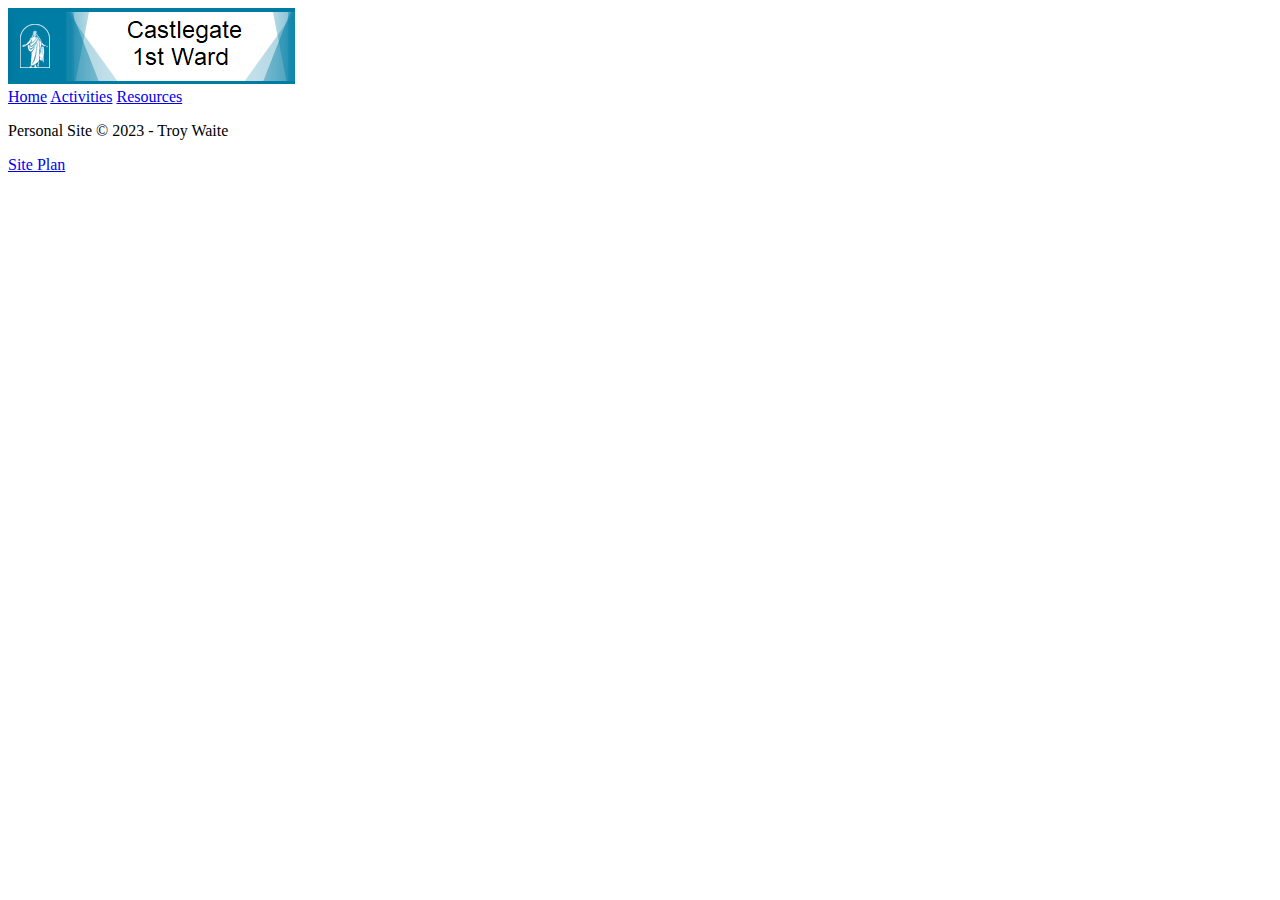
<file: Personal/index.htm>
<!DOCTYPE html>
<html lang="en">
<head>
    <meta charset="UTF-8">
    <meta name="viewport" content="width=device-width, initial-scale=1.0">
    <title>Personal Site | Home</title>
</head>
<body>
    <div id ="content" >    
        <header>
            <a id="logo_link" href = "index.html">
                <img class="logo" src="images/WD.png" alt="Castlegate 1st Ward">
            </a>
            <nav>
                <a href="index.html">Home</a>
                <a href="activities.html">Activities</a>
                <a href="resources.html">Resources</a>

            </nav>
        </header> 
        <footer>
            <p>Personal Site &copy; 2023 - Troy Waite</p>
            <p><a href="site-plan.html">Site Plan</a></p>
        </footer>
</body>
</html>
</file>
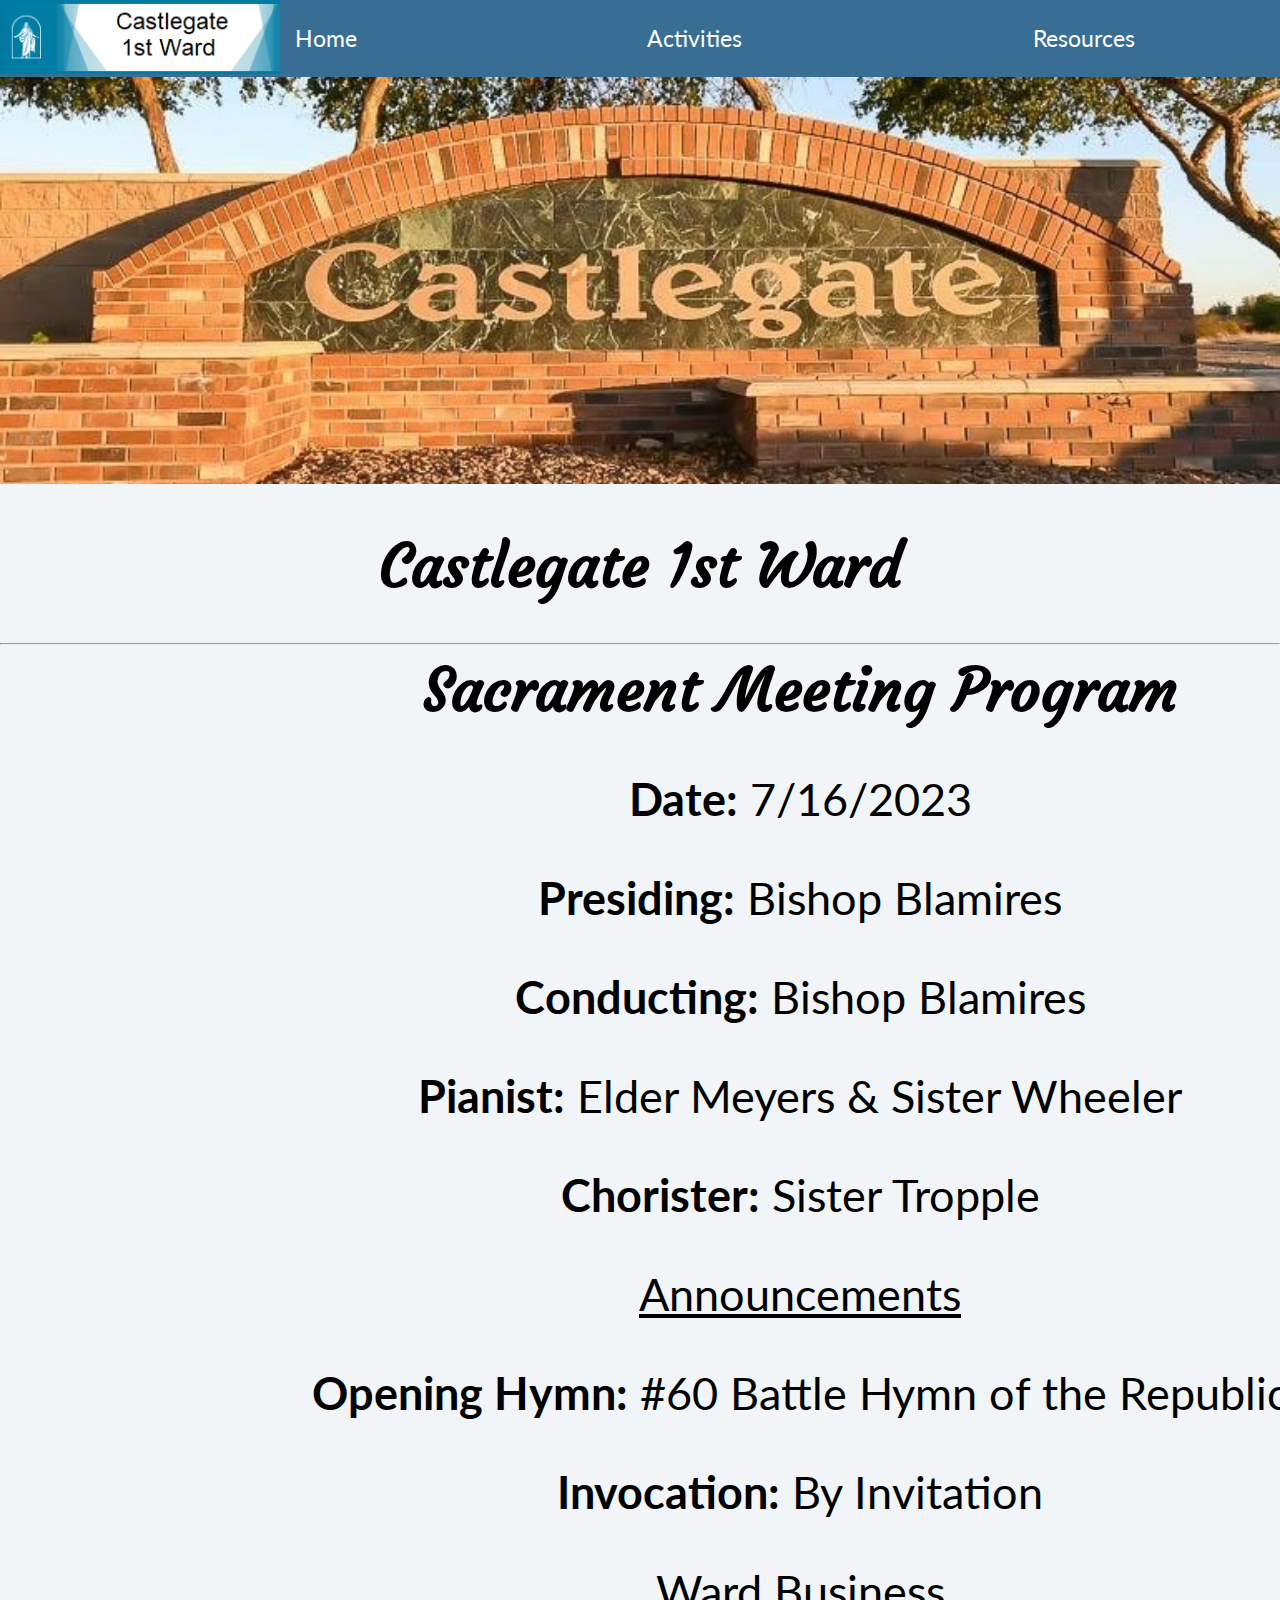
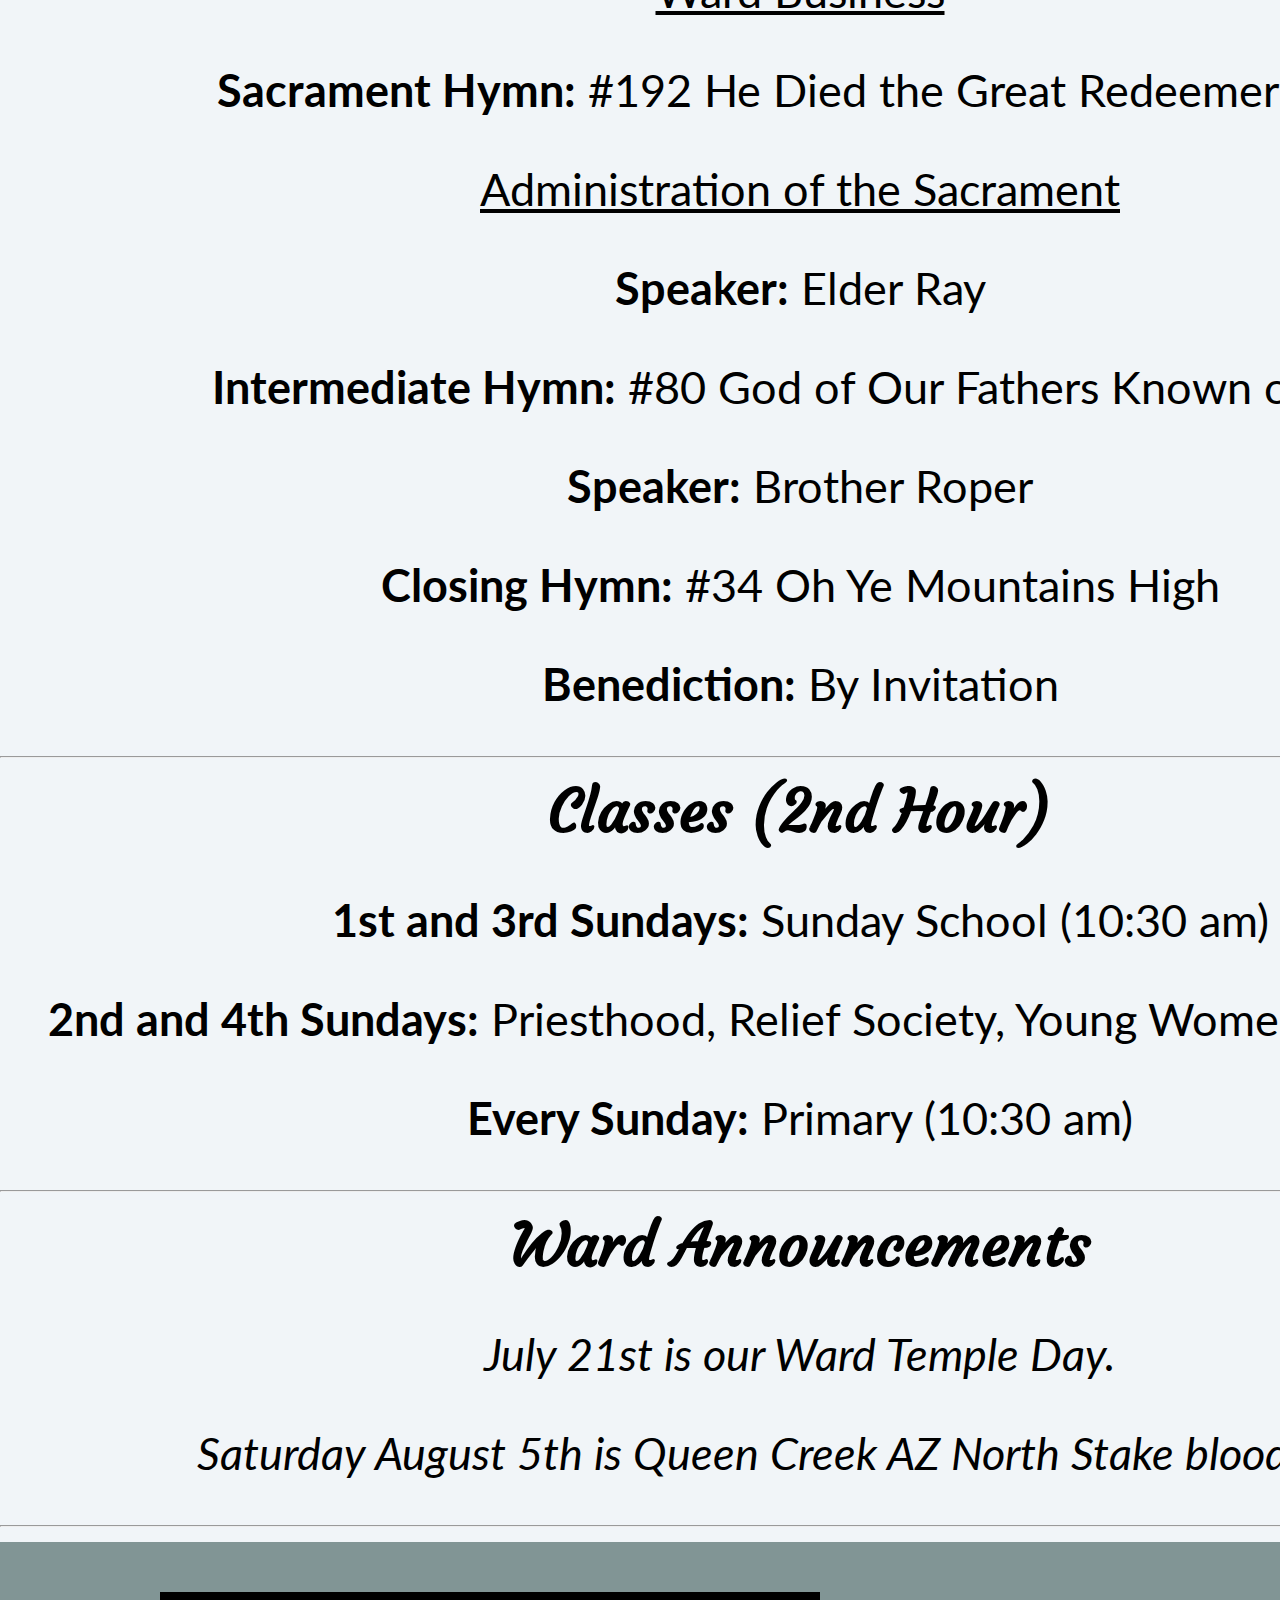
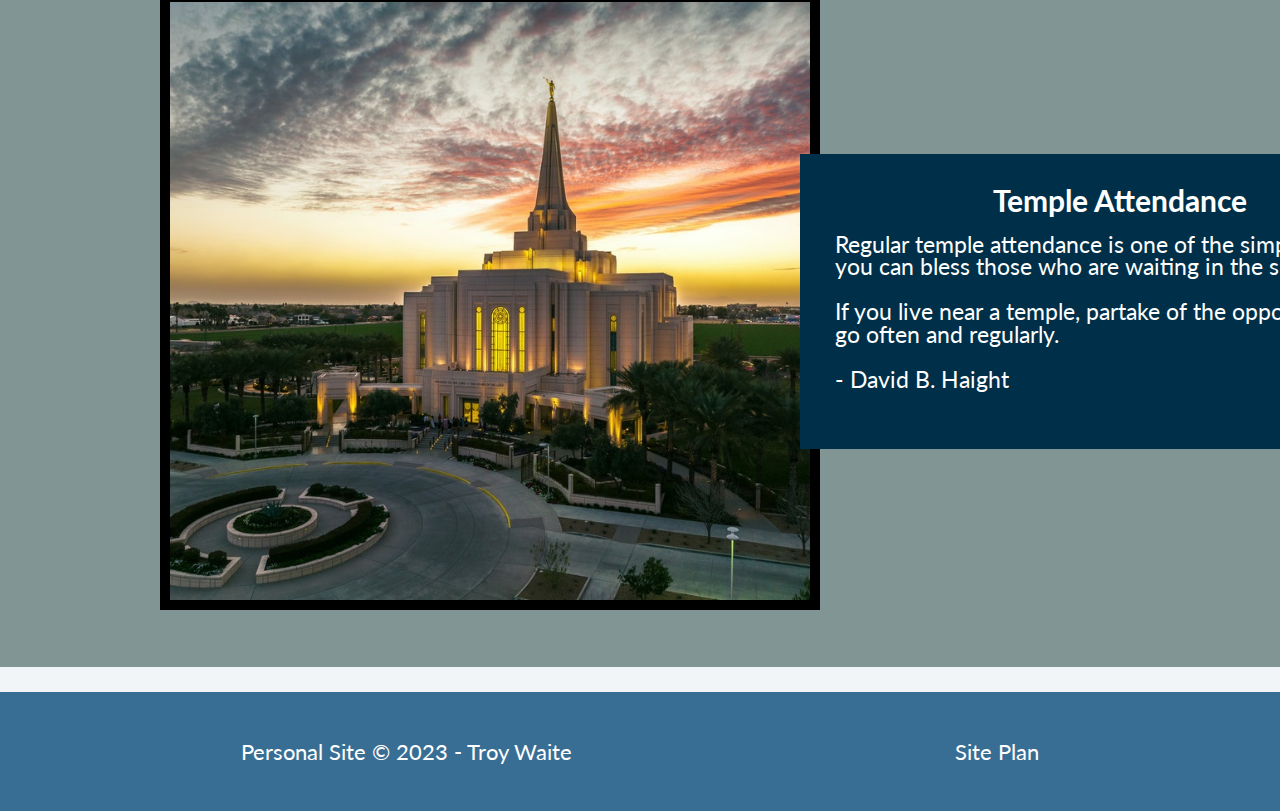
<file: Personal/index.html>
<!DOCTYPE html>
<html lang="en">
<head>
    <link rel="stylesheet" href="styles/style.css">
    <meta charset="UTF-8">
    <meta name="viewport" content="width=device-width, initial-scale=1.0">
    <title>Personal Site | Home</title>
</head>
<body>
    <div id ="content" >    
        <header>
            <a id="logo_link" href = "index.html">
                <img class="logo" src="images/WD.png" alt="Castlegate 1st Ward">
            </a>
            <nav>
                <a href="index.html">Home</a>
                <a href="activities.html">Activities</a>
                <a href="resources.html">Resources</a>
            </nav>
        </header> 
        <div id="ward">
            <div id="ward-box">
                <img id="ward-img" src="images/CG.jpg" alt="Castlegate 1st">
            </div>
            <section id="home-msg">
                <h1 class="home-title">Castlegate 1st Ward</h1>
            </section>
            <hr>
        </div>
        <main class="home-grid">
            <section class="sacrament_program">
                <h2>Sacrament Meeting Program</h2>
                
                <p><b>Date:</b> 7/16/2023</p>
                <p><b>Presiding:</b> Bishop Blamires</p>
                <p><b>Conducting:</b> Bishop Blamires</p>
                <p><b>Pianist:</b> Elder Meyers & Sister Wheeler</p>
                <p><b>Chorister:</b> Sister Tropple</p>
                <p><u>Announcements</u></p>
                <p><b>Opening Hymn:</b> #60 Battle Hymn of the Republic</p>
                <p><b>Invocation:</b> By Invitation</p>
                <p><u>Ward Business</u></p>
                <p><b>Sacrament Hymn:</b> #192 He Died the Great Redeemer Died</p>
                <p><u>Administration of the Sacrament</u></p>
                <p><b>Speaker:</b> Elder Ray</p>
                <p><b>Intermediate Hymn:</b> #80 God of Our Fathers Known of Old</p>
                <p><b>Speaker:</b> Brother Roper</p>
                <p><b>Closing Hymn:</b> #34 Oh Ye Mountains High</p>
                <p><b>Benediction:</b> By Invitation</p>
                <hr>
            </section>
            
            <section class="second_hour">
                <h2>Classes (2nd Hour)</h2>
                <p><b>1st and 3rd Sundays:</b> Sunday School (10:30 am)</p>
                <p><b>2nd and 4th Sundays:</b> Priesthood, Relief Society, Young Women's (10:30 am) </p>
                <p><b>Every Sunday:</b> Primary (10:30 am) </p>
                
                <hr>
            </section>
            
            <section class="ward_announcements">
                <h2>Ward Announcements</h2>
                <p><i>July 21st is our Ward Temple Day.</i></p> 
                <p><i>Saturday August 5th is Queen Creek AZ North Stake blood drive.</i></p> 
                <hr>
            </section>
            <div id="background"></div>
            <img class="temple" src="images/AZ.jpg" alt="Temple">   
            <section class="msg">
                <h2>Temple Attendance</h2>
                <p>Regular temple attendance is one of the simplest ways you can bless those who are waiting in the spirit world. </p>
                <p>If you live near a temple, partake of the opportunity to go often and regularly.</p>
                <p>- David B. Haight</p>
            </section>
        </main>
    
        <footer>
            <p>Personal Site &copy; 2023 - Troy Waite</p>
            <p><a href="site-plan.html">Site Plan</a></p>
        </footer>
    </div>
</body>
</html>
</file>
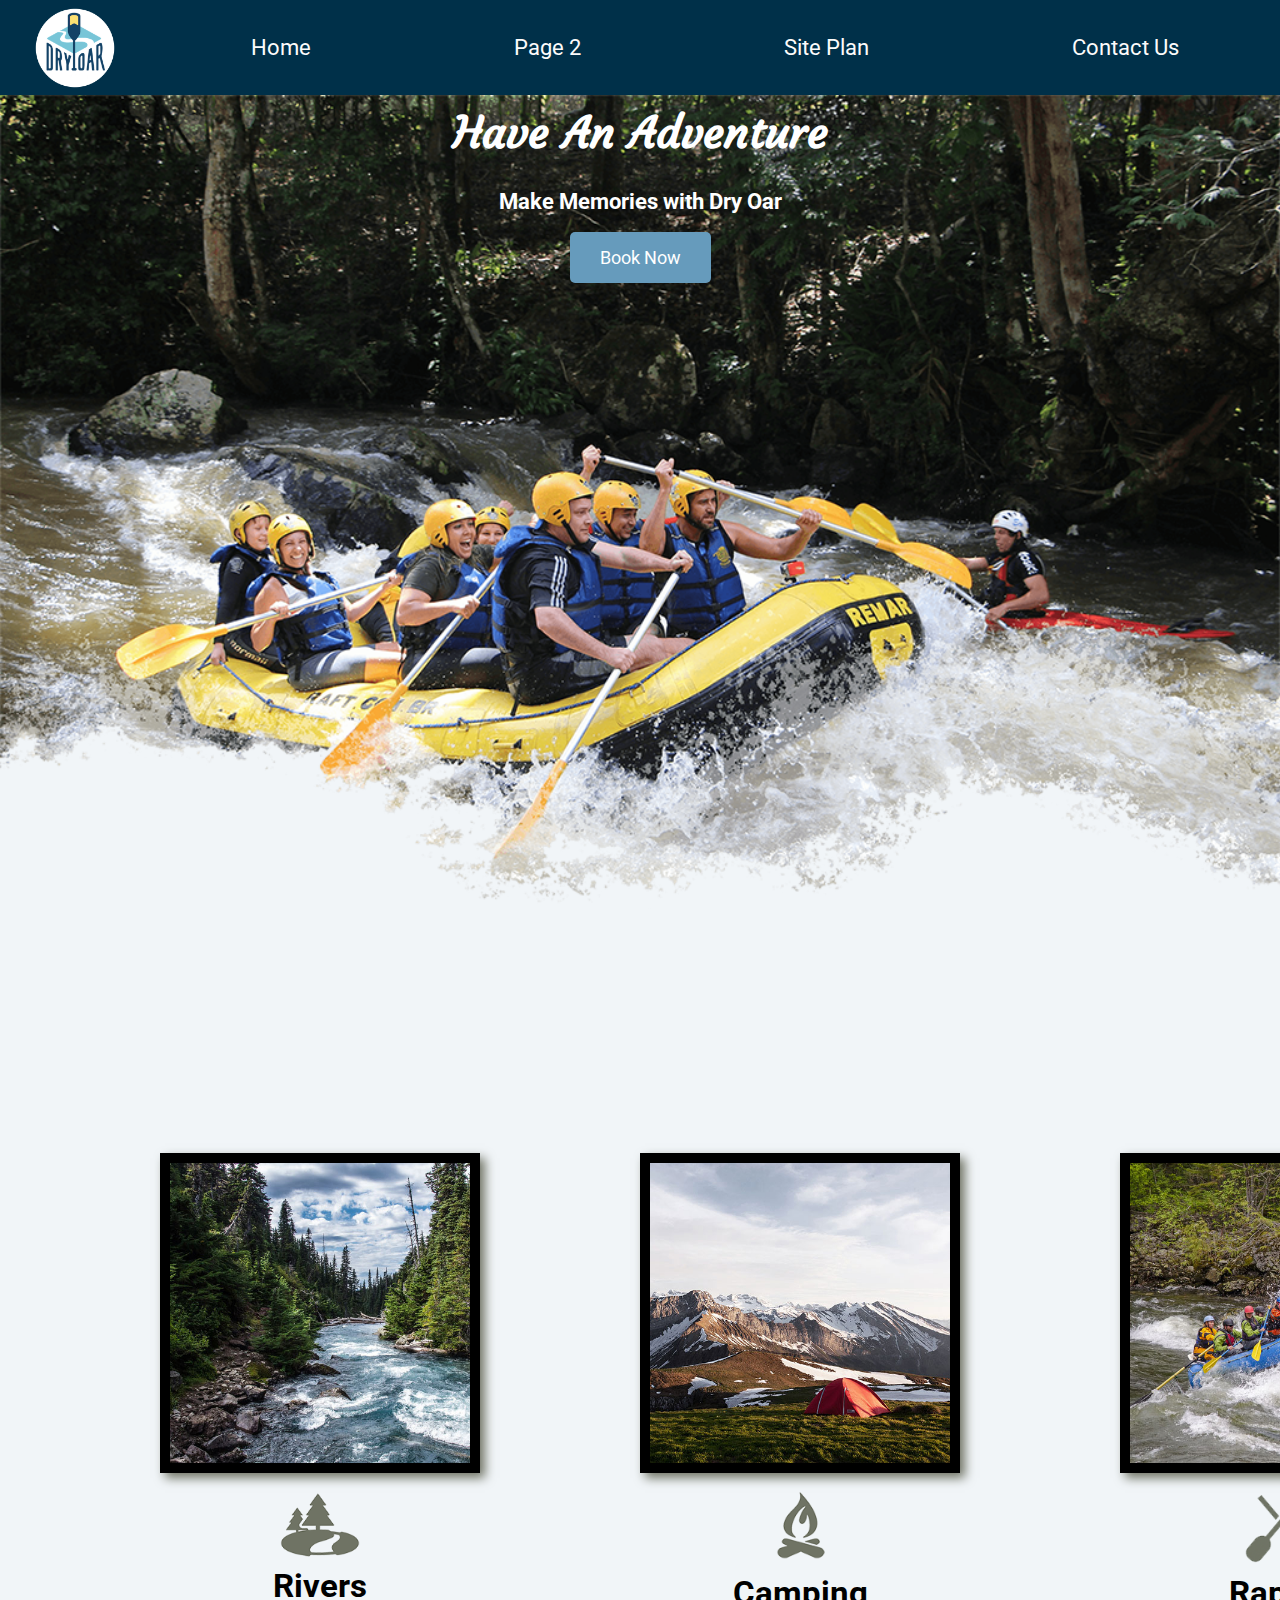
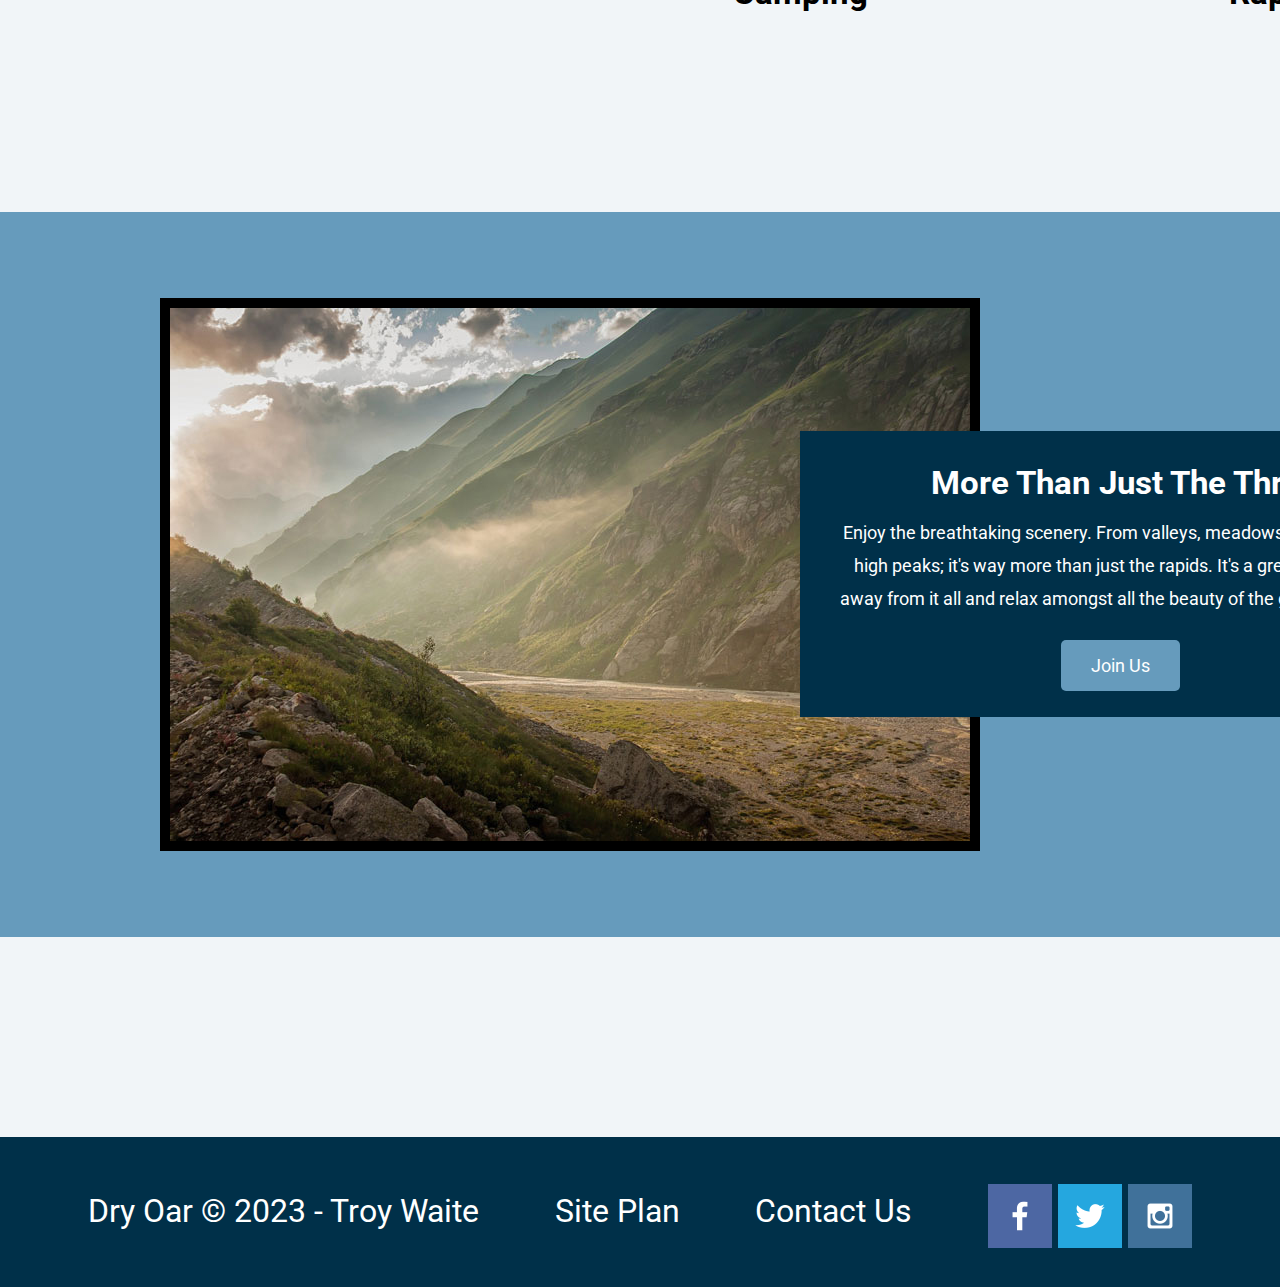
<file: wwr/index.html>
<!DOCTYPE html>
<html lang="en">
<head>
    <link rel="stylesheet" href="styles/style.css">
    <meta charset="UTF-8">
    <meta http-equiv="X-UA-Compatible" content="IE=edge">
    <meta name="viewport" content="width=device-width, initial-scale=1.0">
    <title>Whitewater Rafting Vacations | Dry Oar Boating | Home</title>
</head>
<body>
    <div id ="content" >    
        <header>
            <a id="logo_link" href = "index.html">
                <img class="logo" src="images/logo.png" alt="Dry Oar Logo">
            </a>
            <nav>
                <a href="index.html">Home</a>
                <a href="rivers.html">Page 2</a>
                <a href="site-plan-rafting.html">Site Plan</a>
                <a href="contactus.html">Contact Us</a>
            </nav>
        </header> 
        <div id="hero">
            <div id="hero-box">
                <img id="hero-img" src="images/hero.png" alt="People enjoying white water rafting">
            </div>
            <section id="hero-msg">
                <h1 class="home-title">Have An Adventure</h1>
                <h4>Make Memories with Dry Oar</h4>
                <div class="button-box">
                    <a class="book" href="contactus.html">Book Now</a>
                </div>
            </section>
        </div>
        <main class="home-grid">
            <section class="rivers-card">
                <img class="card-img" src="images/rivers.jpg" alt="river in forest">
                <img class="icon" src="images/river_icon.png" alt="river icon">
                <h2>Rivers</h2>
            </section>
            <section class="camping-card">
                <img class="card-img" src="images/camping.jpg" alt="tent in mountains">
                <img class="icon" src="images/fire_icon.png" alt="fire icon">
                <h2>Camping</h2>
            </section>
            <section class="rapids-card">
                <img class="card-img" src="images/rapids.jpg" alt="rafting boat">
                <img class="icon" src="images/oars_icon.png" alt="oars icon">
                <h2>Rapids</h2>
            </section>
            <div id="background"></div> 
            <img class="mountains" src="images/mountains.jpg" alt="Misty mountains">
            <section class="msg">
                <h2>More Than Just The Thrill</h2>
                <p>Enjoy the breathtaking scenery. From valleys, meadows, canyons, and high peaks; 
                    it's way more than just the rapids. It's a great way to get away from it all and 
                    relax amongst all the beauty of the great outdoors.
                </p>
                <a class="join" href="rivers.html">Join Us</a>
            </section>
        </main>
        <footer>
            <p>Dry Oar &copy; 2023 - Troy Waite</p>
            <p><a href="site-plan-rafting.html">Site Plan</a></p>
            <p><a href="contactus.html">Contact Us</a></p>
            <div class="social">
                <a href="https://facebook.com" target="_blank">
                    <img src="images/facebook.png" alt="fb icon">
                </a>
                <a href="https://twitter.com" target="_blank">
                    <img src="images/twitter.png" alt="twitter icon"> 
                </a>
                <a href="https://instagram.com" target="_blank">
                    <img src="images/instagram.png" alt="instagram icon">
                </a> 
            </div>    
        </footer>
    </div>
</body>
</html>
</file>
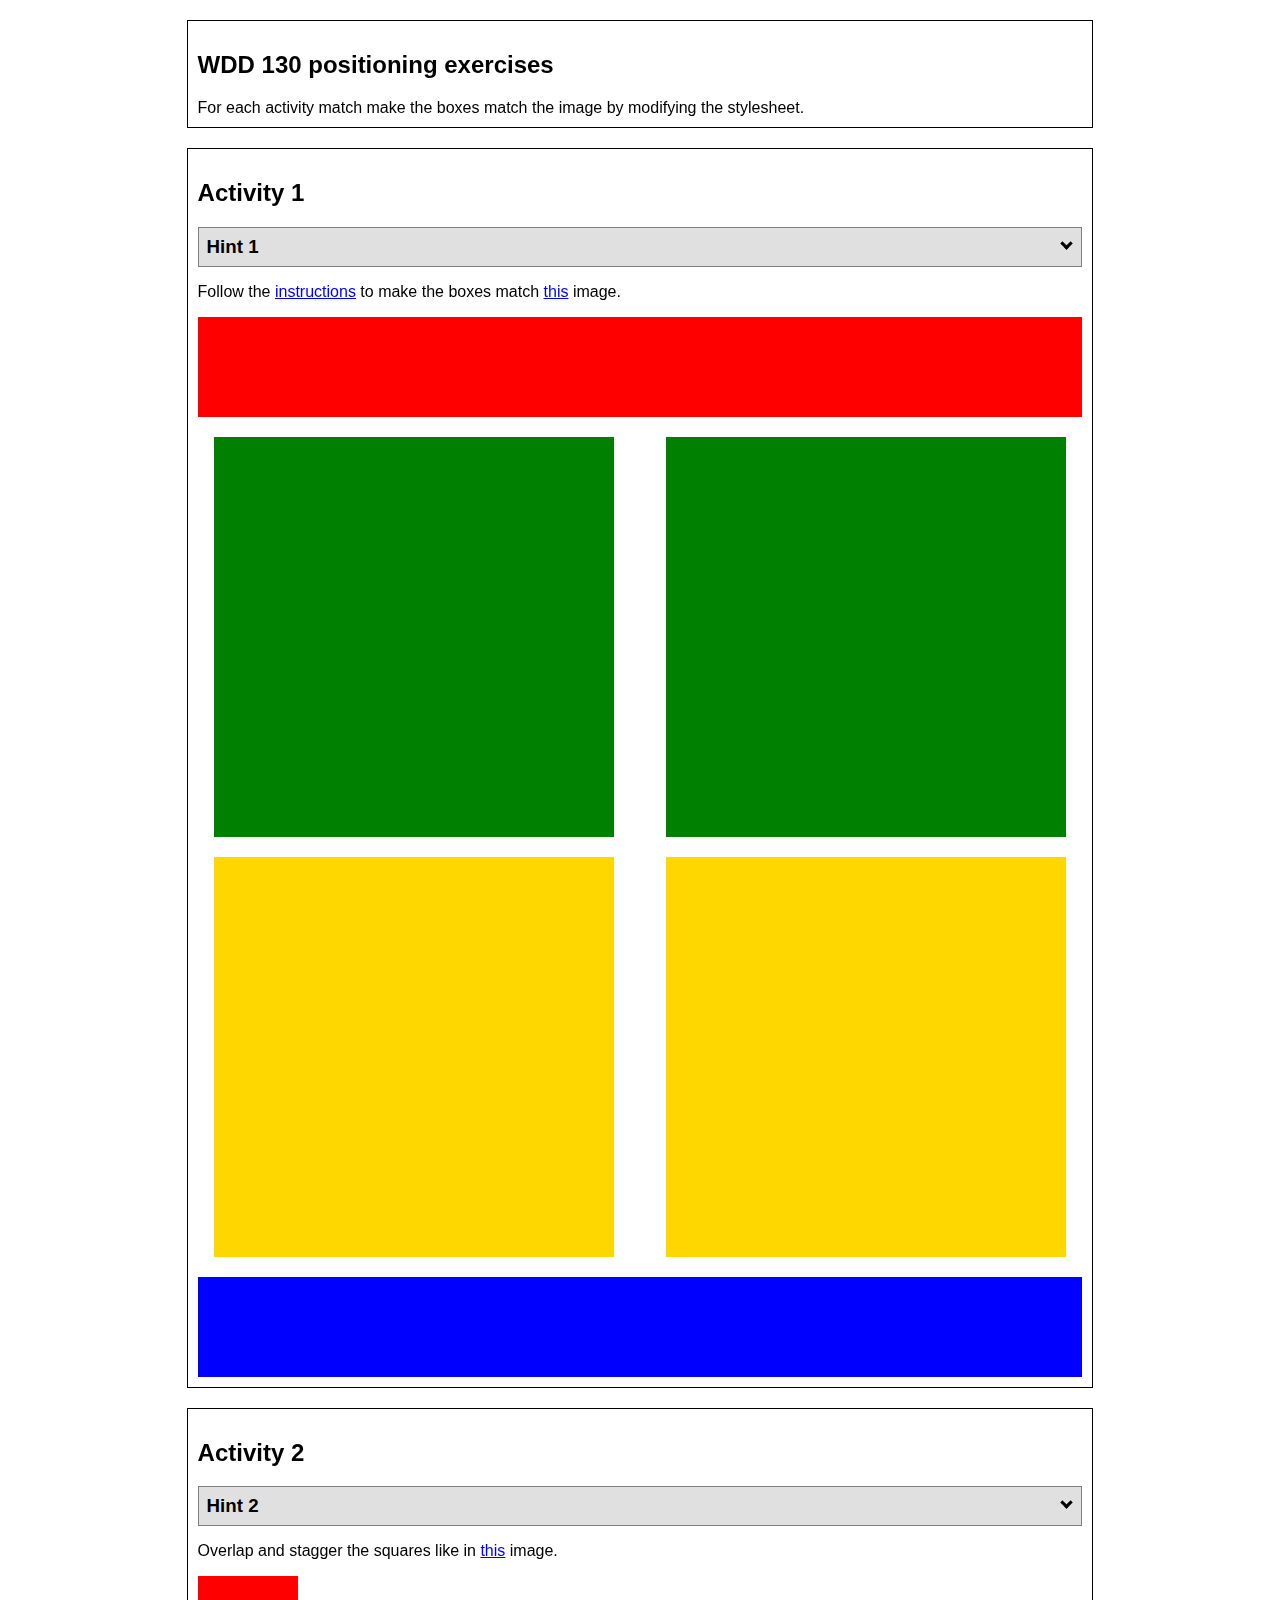
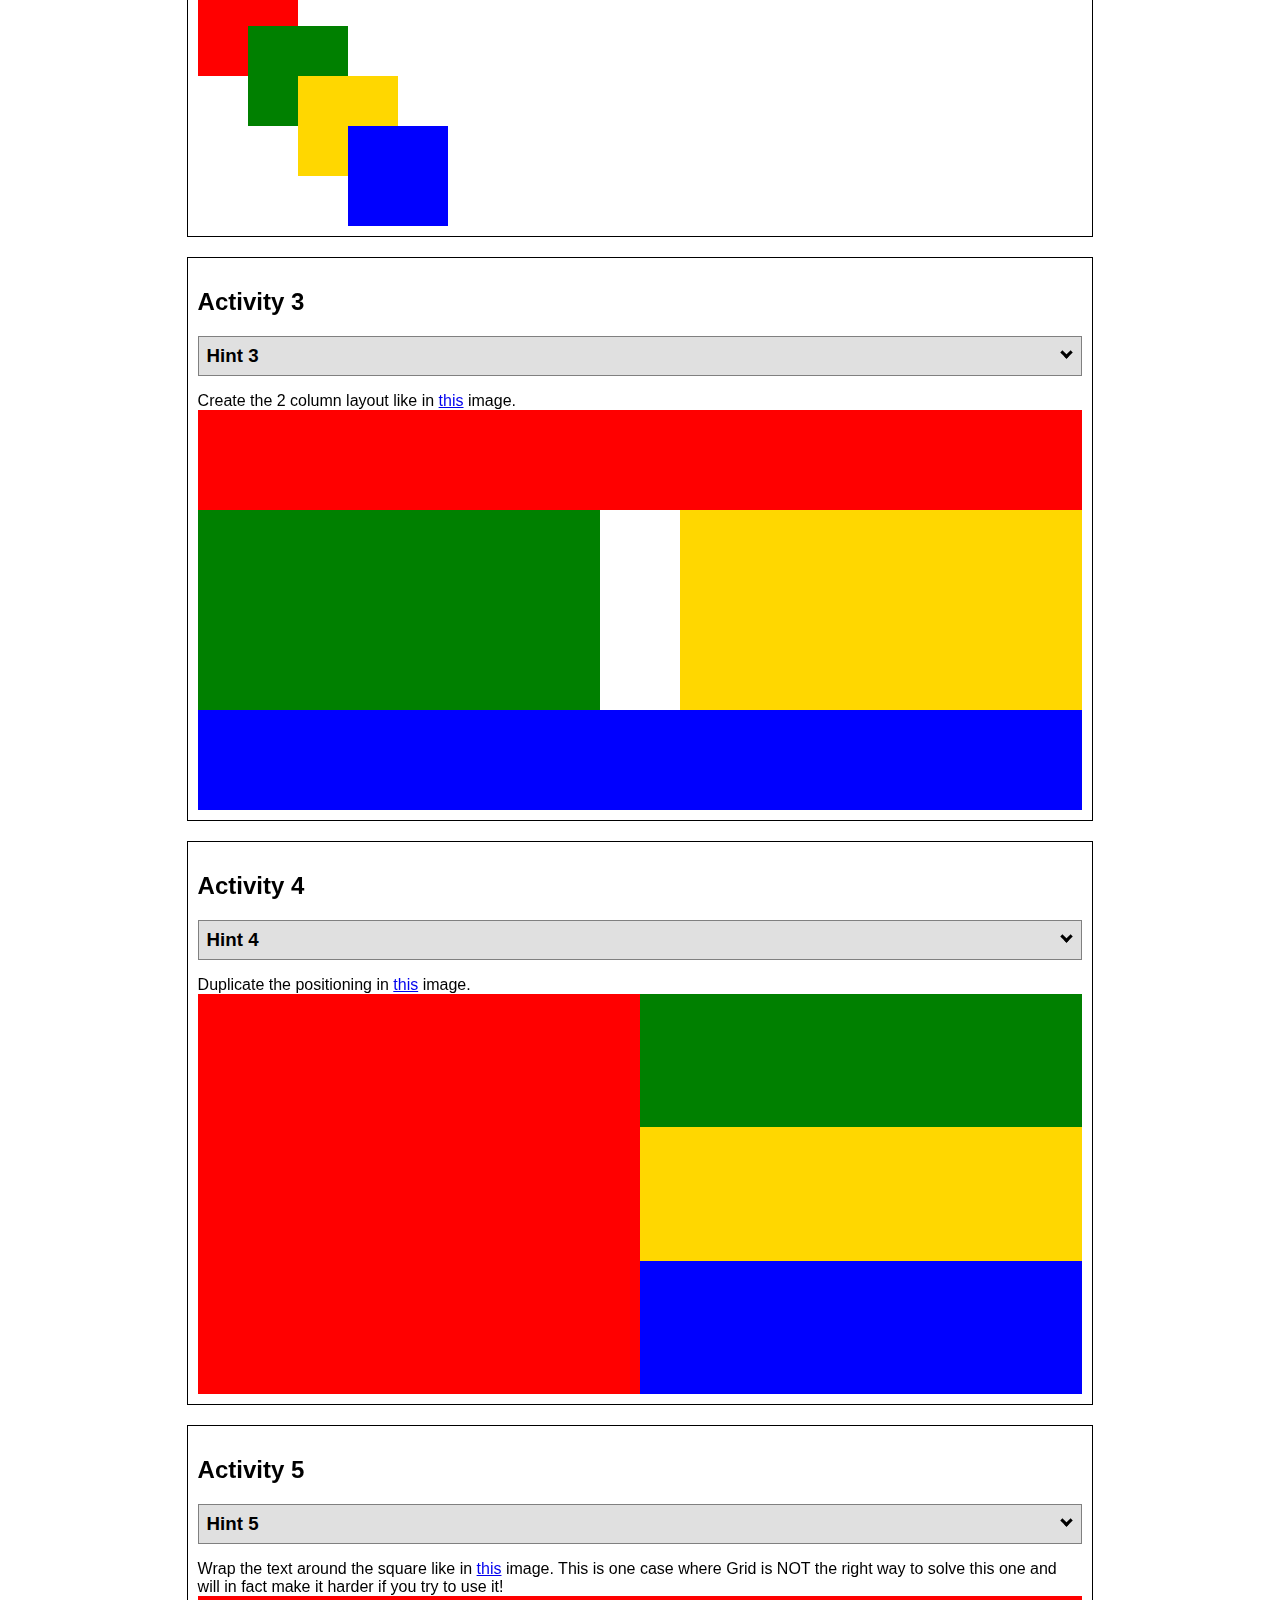
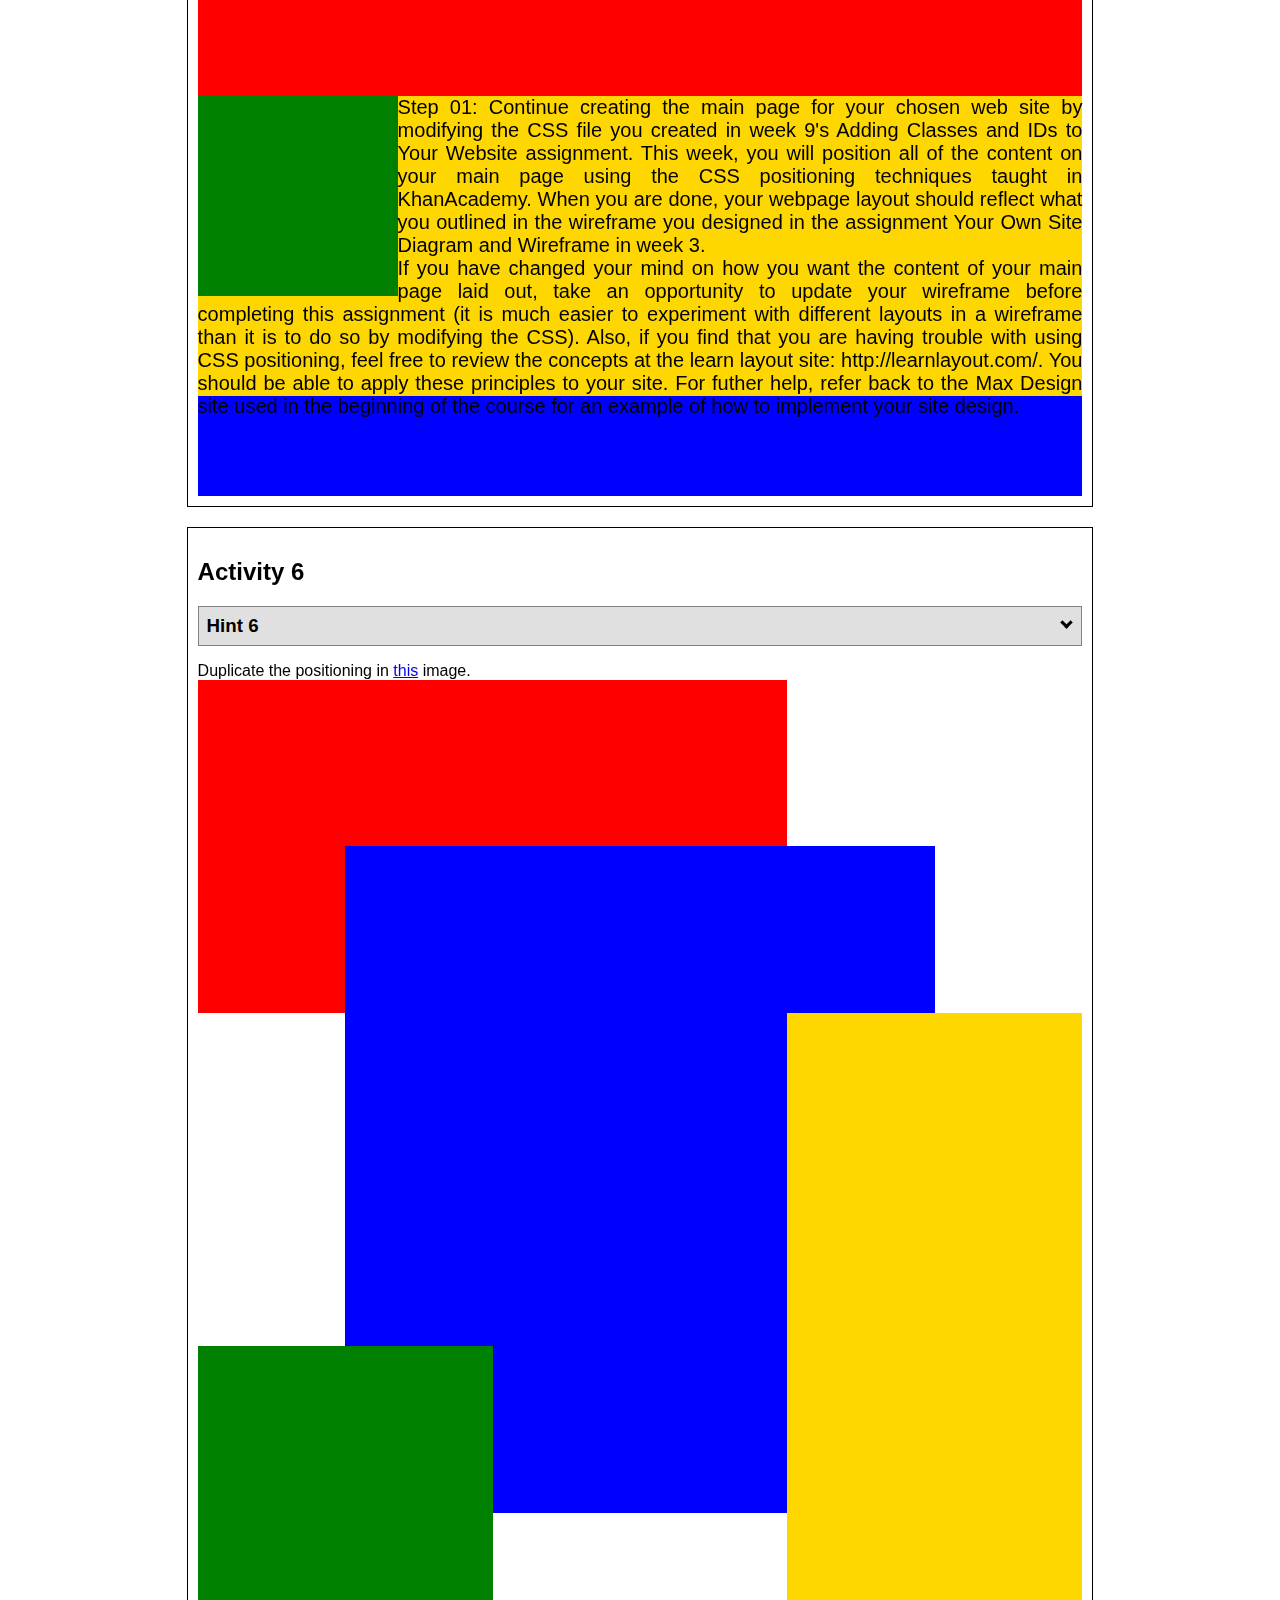
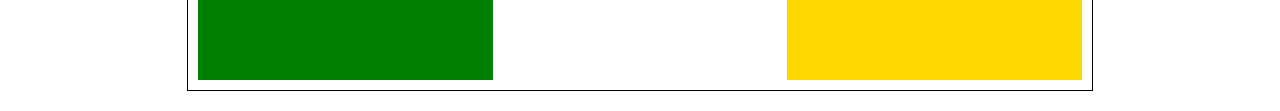
<file: css/positioning.html>
<!DOCTYPE html>
<html lang="en">
  <head>
    <!-- HTML - Name: positioning.html -->
    <title>Positioning Activity</title>
    <link rel="stylesheet" type="text/css" href="positionstyles.css" />
  </head>
  <body>
    <div class="activity">
      <h2>WDD 130 positioning exercises</h2>
      For each activity match make the boxes match the image by modifying the stylesheet.</div>
    <div class="activity">
      <h2>Activity 1</h2>
      <section class="hint"><input type="checkbox" ><i></i> <h3>Hint 1</h3><div><p>Check out the <a href="https://byui-wdd.github.io/wdd130/activities/w06-css-positioning.html" target="_blank">activity instructions</a> in Ilearn!</p></div></section>
      <p>Follow the <a href="https://byui-wdd.github.io/wdd130/activities/w06-css-positioning.html" target="_blank">instructions</a> to make the boxes match  <a href="https://byui-wdd.github.io/wdd130/images/example1.png" target="_blank">this</a> image.</p>
      <div class="content1" >
        <div class="red1" ></div>
        <div class="green1" ></div>
        <div class="green1" ></div>
        <div class="yellow1"></div>
        <div class="yellow1"></div>
        <div class="blue1"></div>
      </div>
    </div>
    <div class="activity">
      <h2>Activity 2</h2>
      <section class="hint"><input type="checkbox" > <h3>Hint 2</h3><i></i><div>
      <ul>
      <li>grid-template-columns: 50px 50px 50px 50px 50px </li></ul></div></section>
      <p>Overlap and stagger the squares like in <a href="https://byui-wdd.github.io/wdd130/images/example2.png" target="_blank">this</a> image.</p>
      <div class="content2" >
        <div class="red2" ></div>
        <div class="green2" ></div>
        <div class="yellow2"></div>
        <div class="blue2"></div>
      </div>
    </div>
    <div class="activity">
      <h2>Activity 3</h2>
      <section class="hint"><input type="checkbox" > <h3>Hint 3</h3><i></i><div><p>This one is going to be best solved with CSS Grid. Remember to make the boxes the right width first...then start moving them around. </p><h4>Properties used:</h4><ul><li>display:grid;</li><li>grid-template-columns:</li><li>grid-column-gap:</li>
        <li>grid-column:</li>  </ul></div></section>
      Create the 2 column layout like in <a href="https://byui-wdd.github.io/wdd130/images/example3.png" target="_blank">this</a>  image.
      <div class="content3" >
        <div class="red3" ></div>
        <div class="green3" ></div>
        <div class="yellow3"></div>
        <div class="blue3"></div>
      </div>
    </div>
    <div class="activity">
      <h2>Activity 4</h2>
      <section class="hint"><input type="checkbox" > <h3>Hint 4</h3><i></i><div><p>For the others we have been primarily concerned with width. For this one you will need to adjust height as well. </p><h4>Properties used:</h4><ul><li>display:grid;</li><li>grid-template-columns:</li><li>grid-row:</li></ul></div></section>
      Duplicate the positioning in <a href="https://byui-wdd.github.io/wdd130/images/example4.png" target="_blank">this</a> image. 
      <div class="content4" >
        <div class="red4" ></div>
        <div class="green4" ></div>
        <div class="yellow4"></div>
        <div class="blue4"></div>
      </div>
    </div>

    <div class="activity">
      <h2>Activity 5</h2>
      <section class="hint"><input type="checkbox" > <h3>Hint 5</h3><i></i><div><p>Grid is <strong>not</strong> the right way to do this.  In fact there is only one way to really do that...and that is with float. Remember that we float the thing we want the text to wrap around.  Also remember to start by making all the shapes the right size and shape.</p><h4>Properties used:</h4><ul><li>float: left;</li></ul></div></section>
      Wrap the text around the square like in <a href="https://byui-wdd.github.io/wdd130/images/example5.png" target="_blank">this</a> image. This is one case where Grid is NOT the right way to solve this one and will in fact make it harder if you try to use it!
      <div class="content5" >
        <div class="red5" ></div>
        <div class="green5" ></div>
        <div class="yellow5">Step 01: Continue creating the main page for your chosen web site by modifying the CSS file you created in week 9's Adding Classes and IDs to Your Website assignment. This week, you will position all of the content on your main page using the CSS positioning techniques taught in KhanAcademy. When you are done, your webpage layout should reflect what you outlined in the wireframe you designed in the assignment Your Own Site Diagram and Wireframe in week 3. <br />
          If you have changed your mind on how you want the content of your main page laid out, take an opportunity to update your wireframe before completing this assignment (it is much easier to experiment with different layouts in a wireframe than it is to do so by modifying the CSS). Also, if you find that you are having trouble with using CSS positioning, feel free to review the concepts at the learn layout site: http://learnlayout.com/. You should be able to apply these principles to your site. For futher help, refer back to the Max Design site used in the beginning of the course for an example of how to implement your site design.</div>
        <div class="blue5"></div>
      </div>
    </div>
    <div class="activity">
      <h2>Activity 6</h2>
      <section class="hint"><input type="checkbox" > <h3>Hint 6</h3><i></i><div><p>This one is all about visualizing the grid behind the layout. If you are having a hard time doing that first: all the sizes are even multiples of 100, and second here is another example with the lines drawn: <a href="https://byui-wdd.github.io/wdd130/images/example6-hint.png" target="_blank">example 6 with lines</a>. For this one you will find it easiest if you use px for the column width. You can also use <kbd>z-index</kbd> to control the element layering.    </p><h4>Properties used:</h4><ul><li>display:grid;</li><li>grid-template-columns:</li><li>grid-column:</li><li>grid-row:</li><li><a href="https://www.w3schools.com/cssref/pr_pos_z-index.asp" target="_blank">z-index:</a></li></ul></div></section>
      Duplicate the positioning in <a href="https://byui-wdd.github.io/wdd130/images/example6.png" target="_blank">this</a> image.
      <div class="content6" >
        <div class="red6" ></div>
        <div class="green6" ></div>
        <div class="yellow6"></div>
        <div class="blue6"></div>
      </div>
    </div>
  </body>
</html>
</file>
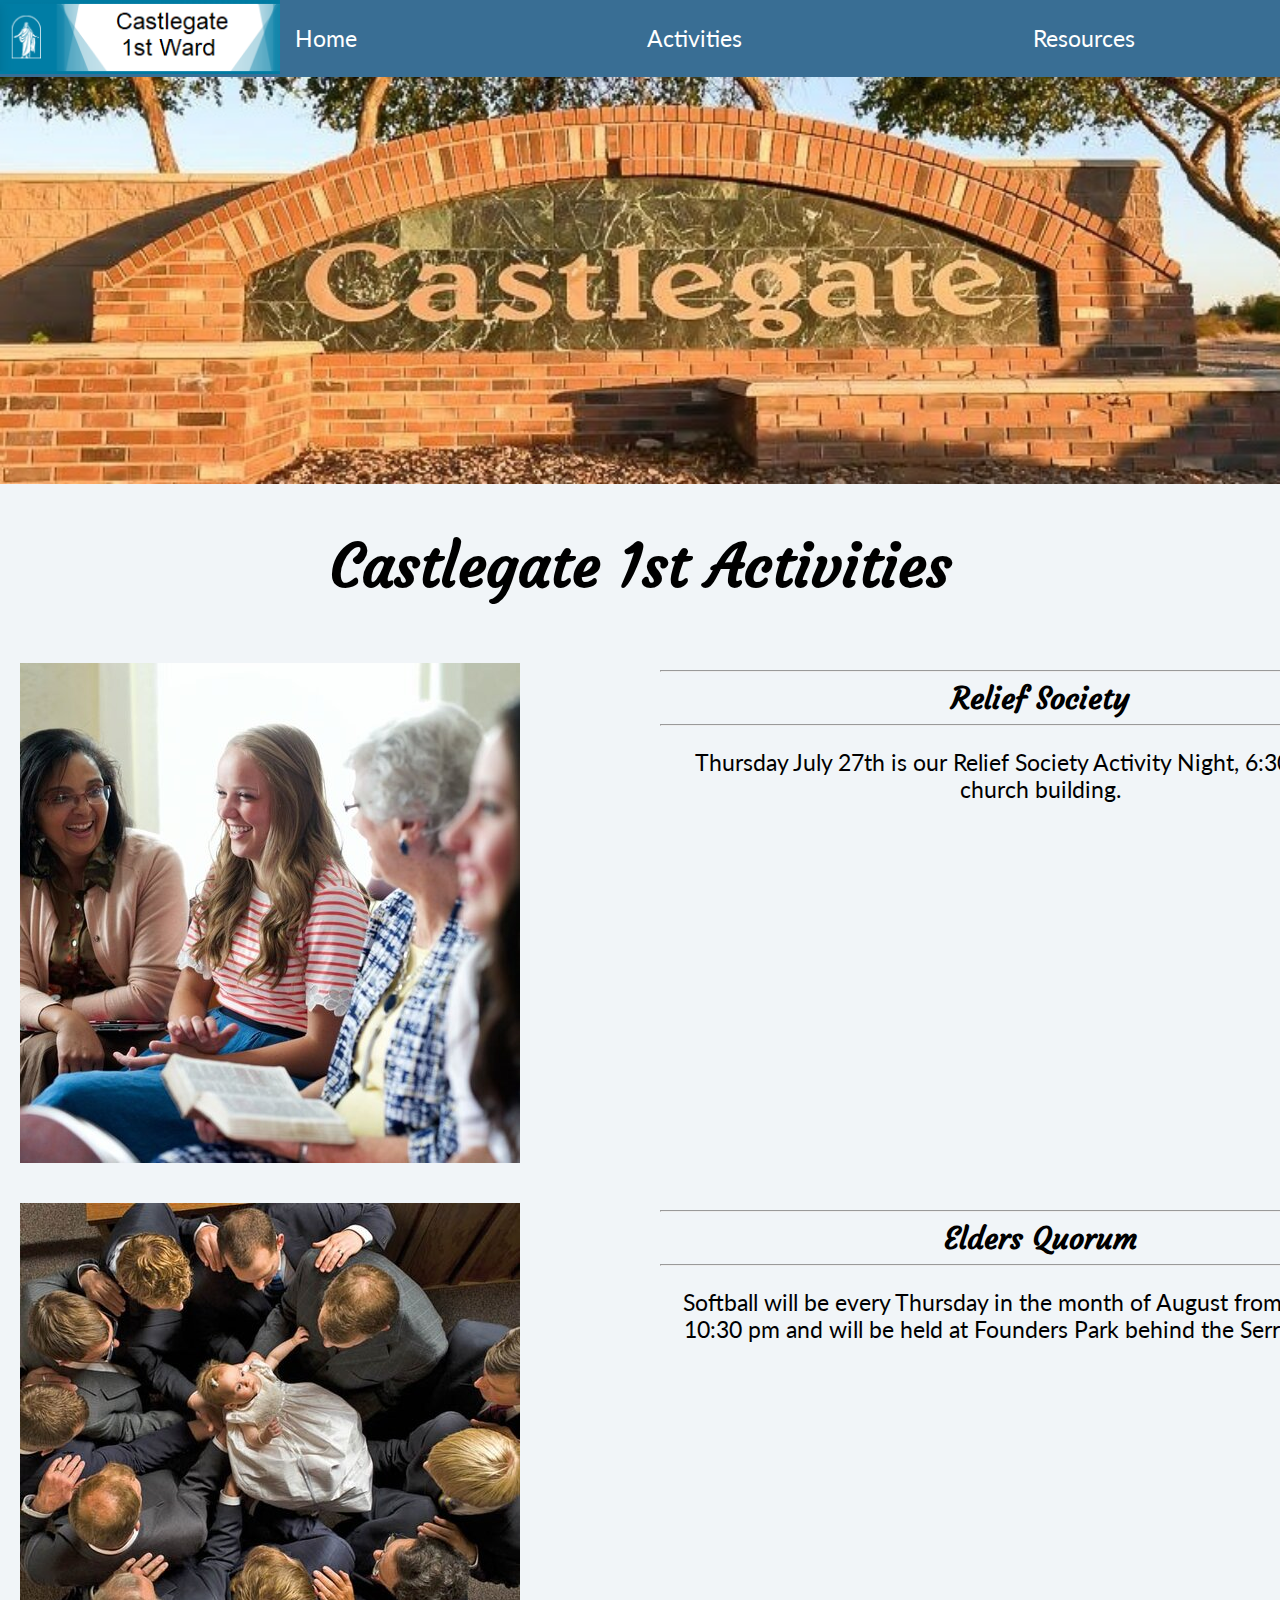
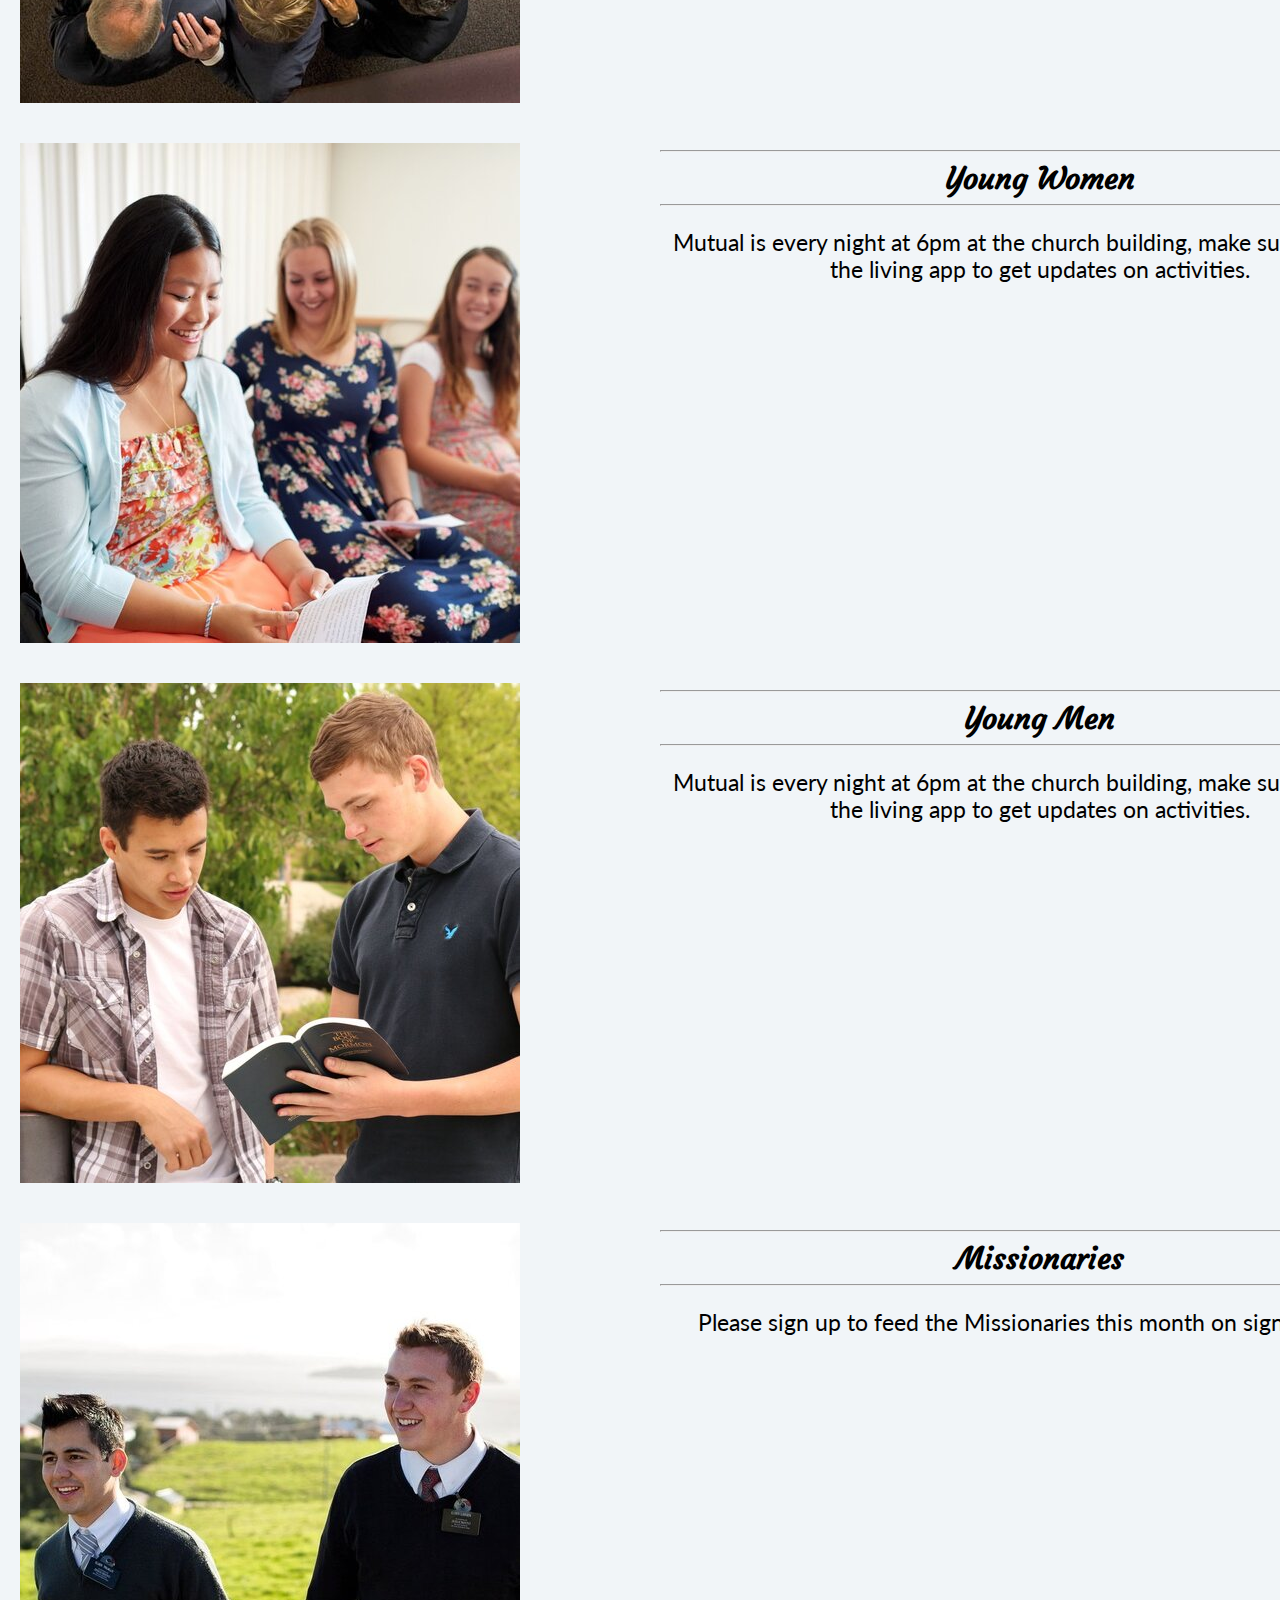
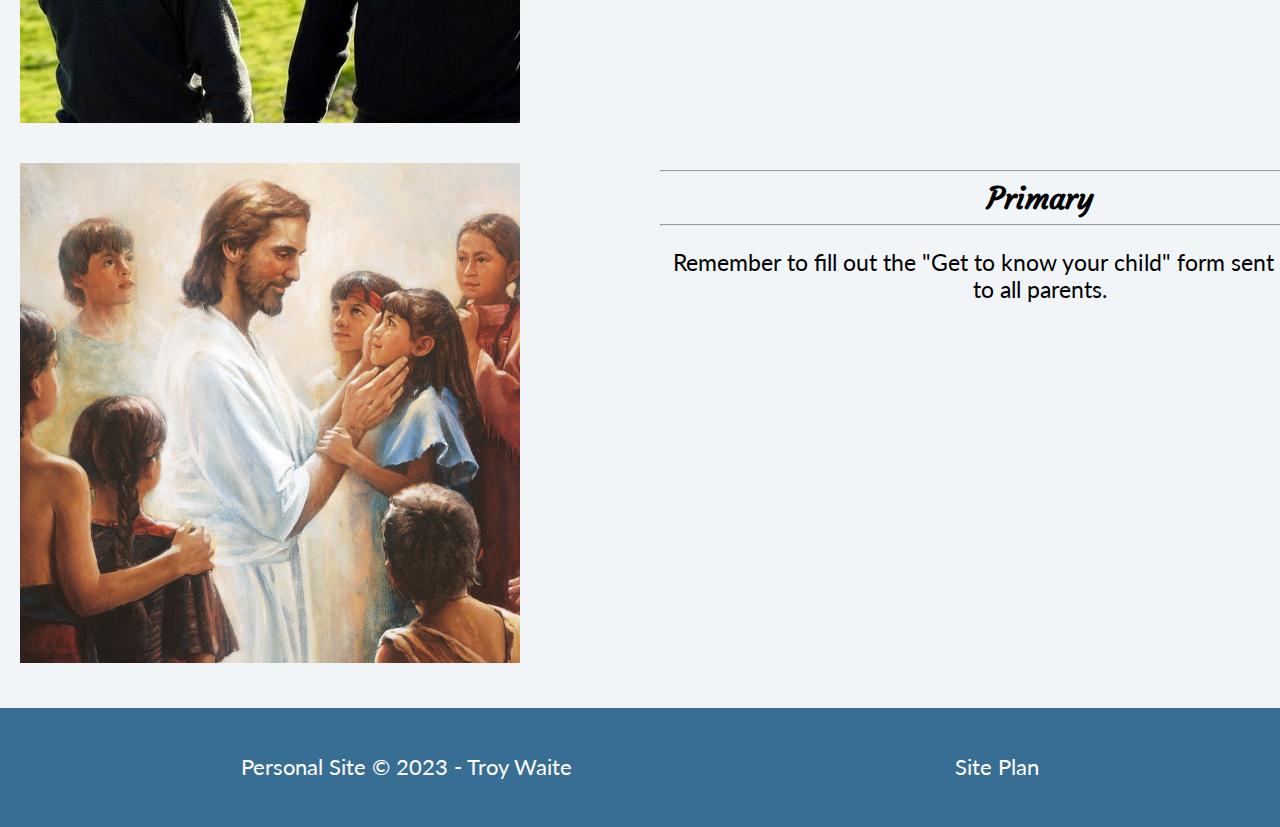
<file: Personal/activities.html>
<!DOCTYPE html>
<html lang="en">
<head>
    <link rel="stylesheet" href="styles/style.css">
    <meta charset="UTF-8">
    <meta name="viewport" content="width=device-width, initial-scale=1.0">
    <title>Personal Site | Activities</title>
</head>
<body>
    <div id ="content" >    
        <header>
            <a id="logo_link" href = "index.html">
                <img class="logo" src="images/WD.png" alt="Castlegate 1st Ward">
            </a>
            <nav>
                <a href="index.html">Home</a>
                <a href="activities.html">Activities</a>
                <a href="resources.html">Resources</a>
            </nav>
        </header> 
        <div id="ward">
            <div id="ward-box">
                <img id="ward-img" src="images/CG.jpg" alt="Castlegate 1st">
            </div>
            <section id="home-msg">
                <h1 class="home-title">Castlegate 1st Activities</h1>
            </section>
      
        </div>
        <main class="home-grid">
            <img class="rs-card" src="images/RS.jpg" alt="Relief Society">
            <section class="rs-card_txt">
                    <hr>
                    <h2>Relief Society</h2>
                    <hr>
                    <p>Thursday July 27th is our Relief Society Activity Night, 6:30pm at the church building.</p>
            </section>
            <img class="eq-card" src="images/EQ.jpg" alt="Elders Quorum">
            <section class="eq-card_txt">
                <hr>
                <h2>Elders Quorum</h2>
                <hr>
                <p>Softball will be every Thursday in the month of August from 6:15 pm to 10:30 pm and will be held at Founders Park behind the Serranos in QC.</p>
            </section>
            <img class="yw-card" src="images/YW.jpg" alt="Young Women">
            <section class="yw-card_txt">
                <hr>
                <h2>Young Women</h2>
                <hr>
                <p>Mutual is every night at 6pm at the church building, make sure you install the living app to get updates on activities.</p>
            </section>
            <img class="ym-card" src="images/YM.jpg" alt="Young Men">
            <section class="ym-card_txt">
                <hr>
                <h2>Young Men</h2>
                <hr>
                <p>Mutual is every night at 6pm at the church building, make sure you install the living app to get updates on activities.</p>
            </section>
            <img class="pm-card" src="images/PM.jpg" alt="Primary">
            <section class="pm-card_txt">
                <hr>
                <h2>Primary</h2>
                <hr>
                <p>Remember to fill out the "Get to know your child" form sent out via email to all parents.</p>
            </section>
            <img class="ms-card" src="images/MS.jpg" alt="Missionaries">
            <section class="ms-card_txt">
                <hr>
                <h2>Missionaries</h2>
                <hr>
                <p>Please sign up to feed the Missionaries this month on signup genius</p>
            </section>
        </main>
    
        <footer>
            <p>Personal Site &copy; 2023 - Troy Waite</p>
            <p><a href="site-plan.html">Site Plan</a></p>
        </footer>
    </div>
</body>
</html>
</file>
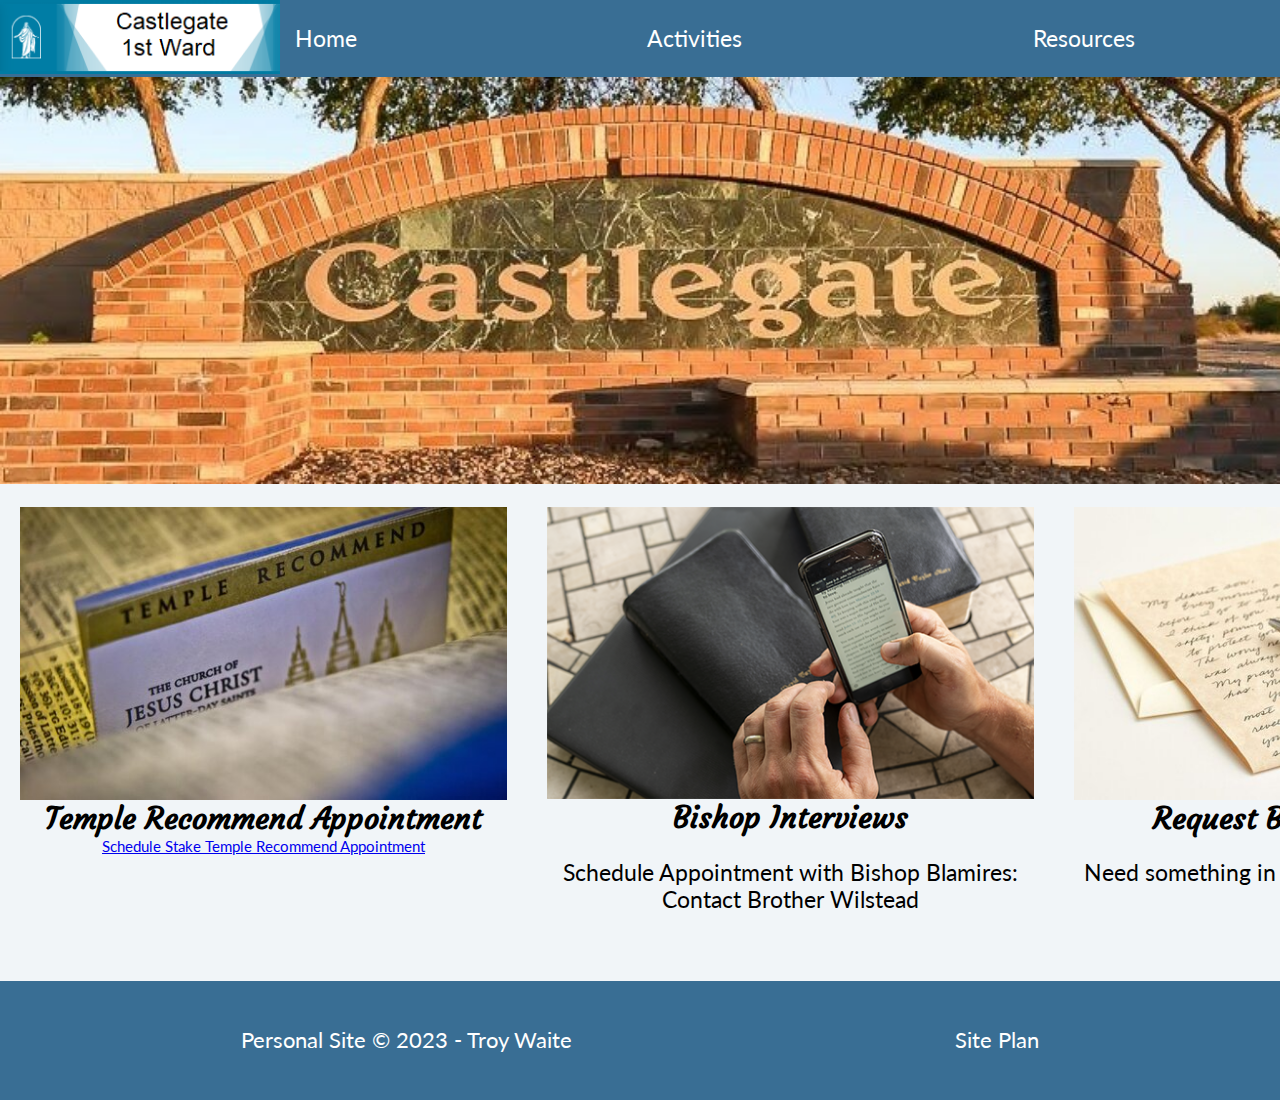
<file: Personal/resources.html>
<!DOCTYPE html>
<html lang="en">
<head>
    <link rel="stylesheet" href="styles/style.css">
    <meta charset="UTF-8">
    <meta name="viewport" content="width=device-width, initial-scale=1.0">
    <title>Personal Site | Resources</title>
</head>
<body>
    <div id ="content" >    
        <header>
            <a id="logo_link" href = "index.html">
                <img class="logo" src="images/WD.png" alt="Castlegate 1st Ward">
            </a>
            <nav>
                <a href="index.html">Home</a>
                <a href="activities.html">Activities</a>
                <a href="resources.html">Resources</a>
            </nav>
        </header> 
        <div id="ward">
            <div id="ward-box">
                <img id="ward-img" src="images/CG.jpg" alt="Castlegate 1st">
            </div>
            
        </div>
        <main class="resource-grid">
            <section class="bishop">

                <div class="container">
                    <img src="images/Schedule.png" alt="Schedule" class="image">
                    <div class="overlay">
                      <div class="text">Bishop Interviews</div>
                    </div>
                  </div>


                <h2>Bishop Interviews</h2>
                <p>Schedule Appointment with Bishop Blamires: Contact Brother Wilstead </p>
            </section>

            <section class="recommend">

                <div class="container">
                    <img src="images/recommend.jpg" alt="Recommend" class="image">
                    <div class="overlay">
                      <div class="text">Schedule Stake Temple Recommend Appointment</div>
                    </div>
                  </div>


                <h2>Temple Recommend Appointment</h2>
                <a href="https://qcostake.youcanbook.me">Schedule Stake Temple Recommend Appointment</a>
            </section>

            <section class="bulletin">

                <div class="container">
                    <img src="images/Request.jpg" alt="Request" class="image">
                    <div class="overlay">
                      <div class="text">Request Bulletin Updates</div>
                    </div>
                  </div>

                <h2>Request Bulletin Updates</h2>
                <p>Need something in the bulletin? Contact Sister Krause</p> 
            </section>
        </main>
    
        <footer>
            <p>Personal Site &copy; 2023 - Troy Waite</p>
            <p><a href="site-plan.html">Site Plan</a></p>
        </footer>
    </div>
</body>
</html>
</file>
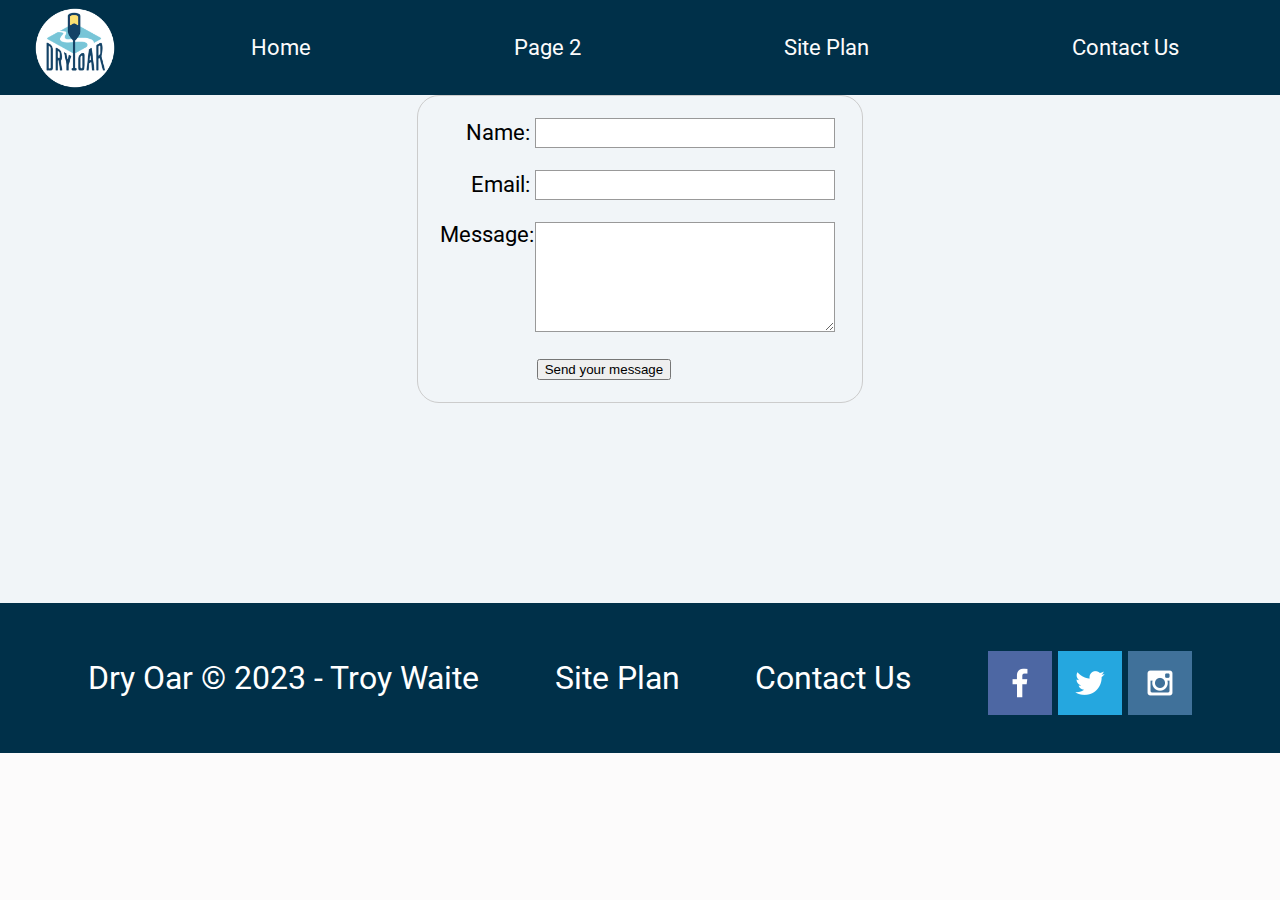
<file: wwr/contactus.html>
<!DOCTYPE html>
<html lang="en">
<head>
    <link rel="stylesheet" href="styles/style.css">
    <meta charset="UTF-8">
    <meta http-equiv="X-UA-Compatible" content="IE=edge">
    <meta name="viewport" content="width=device-width, initial-scale=1.0">
    <title>Whitewater Rafting Vacations | Dry Oar Boating | Contact Us</title>
</head>
<body>
    <div id ="content" >    
        <header>
            <a id="logo_link" href = "index.html">
                <img class="logo" src="images/logo.png" alt="Dry Oar Logo">
            </a>
            <nav>
                <a href="index.html">Home</a>
                <a href="rivers.html">Page 2</a>
                <a href="site-plan-rafting.html">Site Plan</a>
                <a href="contactus.html">Contact Us</a>
            </nav>
        </header> 
        <div id="feedback"></div>
        <main>
           <form action="/my-handling-form-page" method="post">
                <ul>
                    <li>
                      <label for="name">Name:</label>
                      <input type="text" id="name" name="user_name" />
                    </li>
                    <li>
                      <label for="mail">Email:</label>
                      <input type="email" id="mail" name="user_email" />
                    </li>
                    <li>
                      <label for="msg">Message:</label>
                      <textarea id="msg" name="user_message"></textarea>
                    </li>
                    <li class="button">
                        <button type="submit">Send your message</button>
                    </li>
                </ul>
            </form>
        </main>

        <footer>
            <p>Dry Oar &copy; 2023 - Troy Waite</p>
            <p><a href="site-plan-rafting.html">Site Plan</a></p>
            <p><a href="contactus.html">Contact Us</a></p>
            <div class="social">
                <a href="https://facebook.com" target="_blank">
                    <img src="images/facebook.png" alt="fb icon">
                </a>
                <a href="https://twitter.com" target="_blank">
                    <img src="images/twitter.png" alt="twitter icon"> 
                </a>
                <a href="https://instagram.com" target="_blank">
                    <img src="images/instagram.png" alt="instagram icon">
                </a> 
            </div>    
        </footer>
    </div>
    

    <script>
        // get the feedback div element so we can do something with it.
        const feedbackElement = document.getElementById('feedback');
        // get the form so we can read what was entered in it.
        const formElement = document.forms[0];
        // add a 'listener' to wait for a submission of our form. When that happens run the code below.
        formElement.addEventListener('submit', function(e) {
            // stop the form from doing the default action.
            e.preventDefault();
            // set the contents of our feedback element to a message letting the user know the form was submitted successfully. Notice that we pull the name that was entered in the form to personalize the message!
            feedbackElement.innerHTML = 'Hello '+ formElement.user_name.value +'! Thank you for your message. We will get back with you as soon as possible!';
            // make the feedback element visible.
            feedbackElement.style.display = "block";
            // add a class to move everything down so our message doesn't cover it.
            document.body.classList.toggle('moveDown');
        });
    </script>
                        
                    
</body>
</html>
</file>
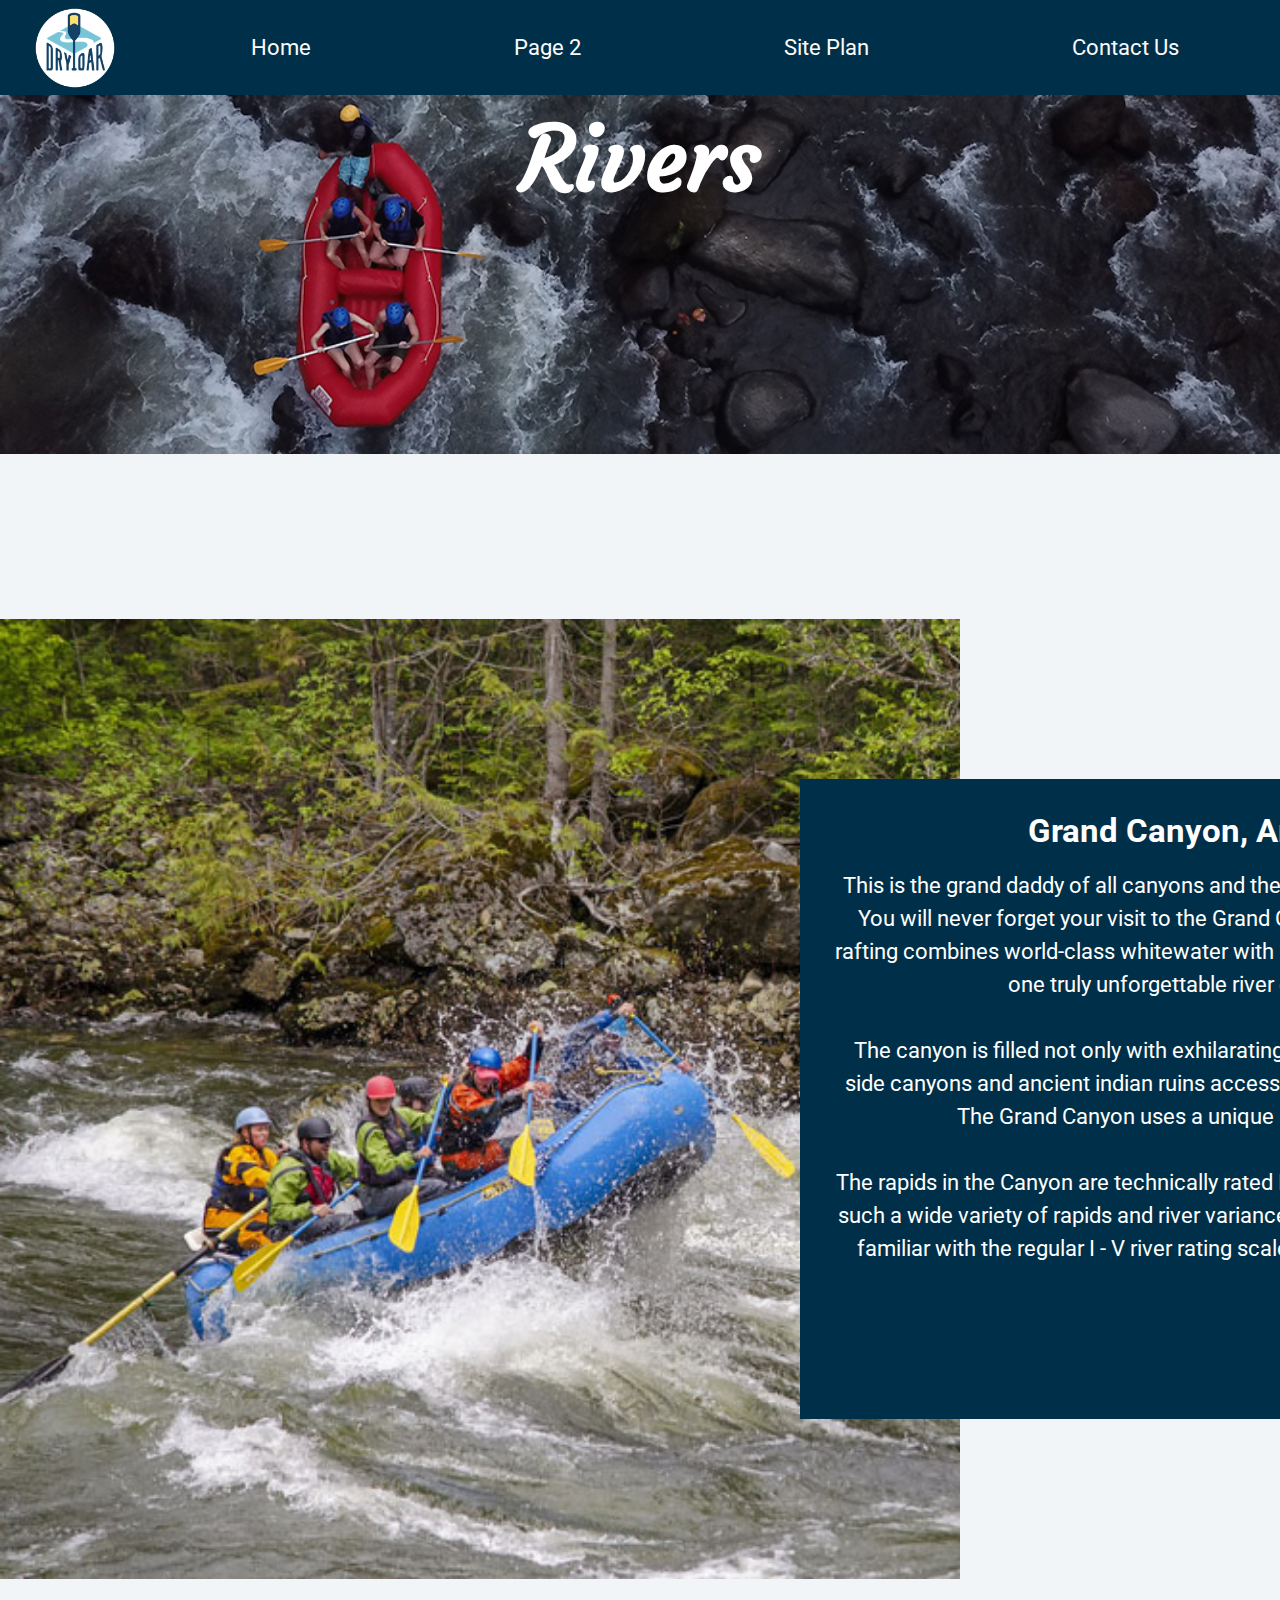
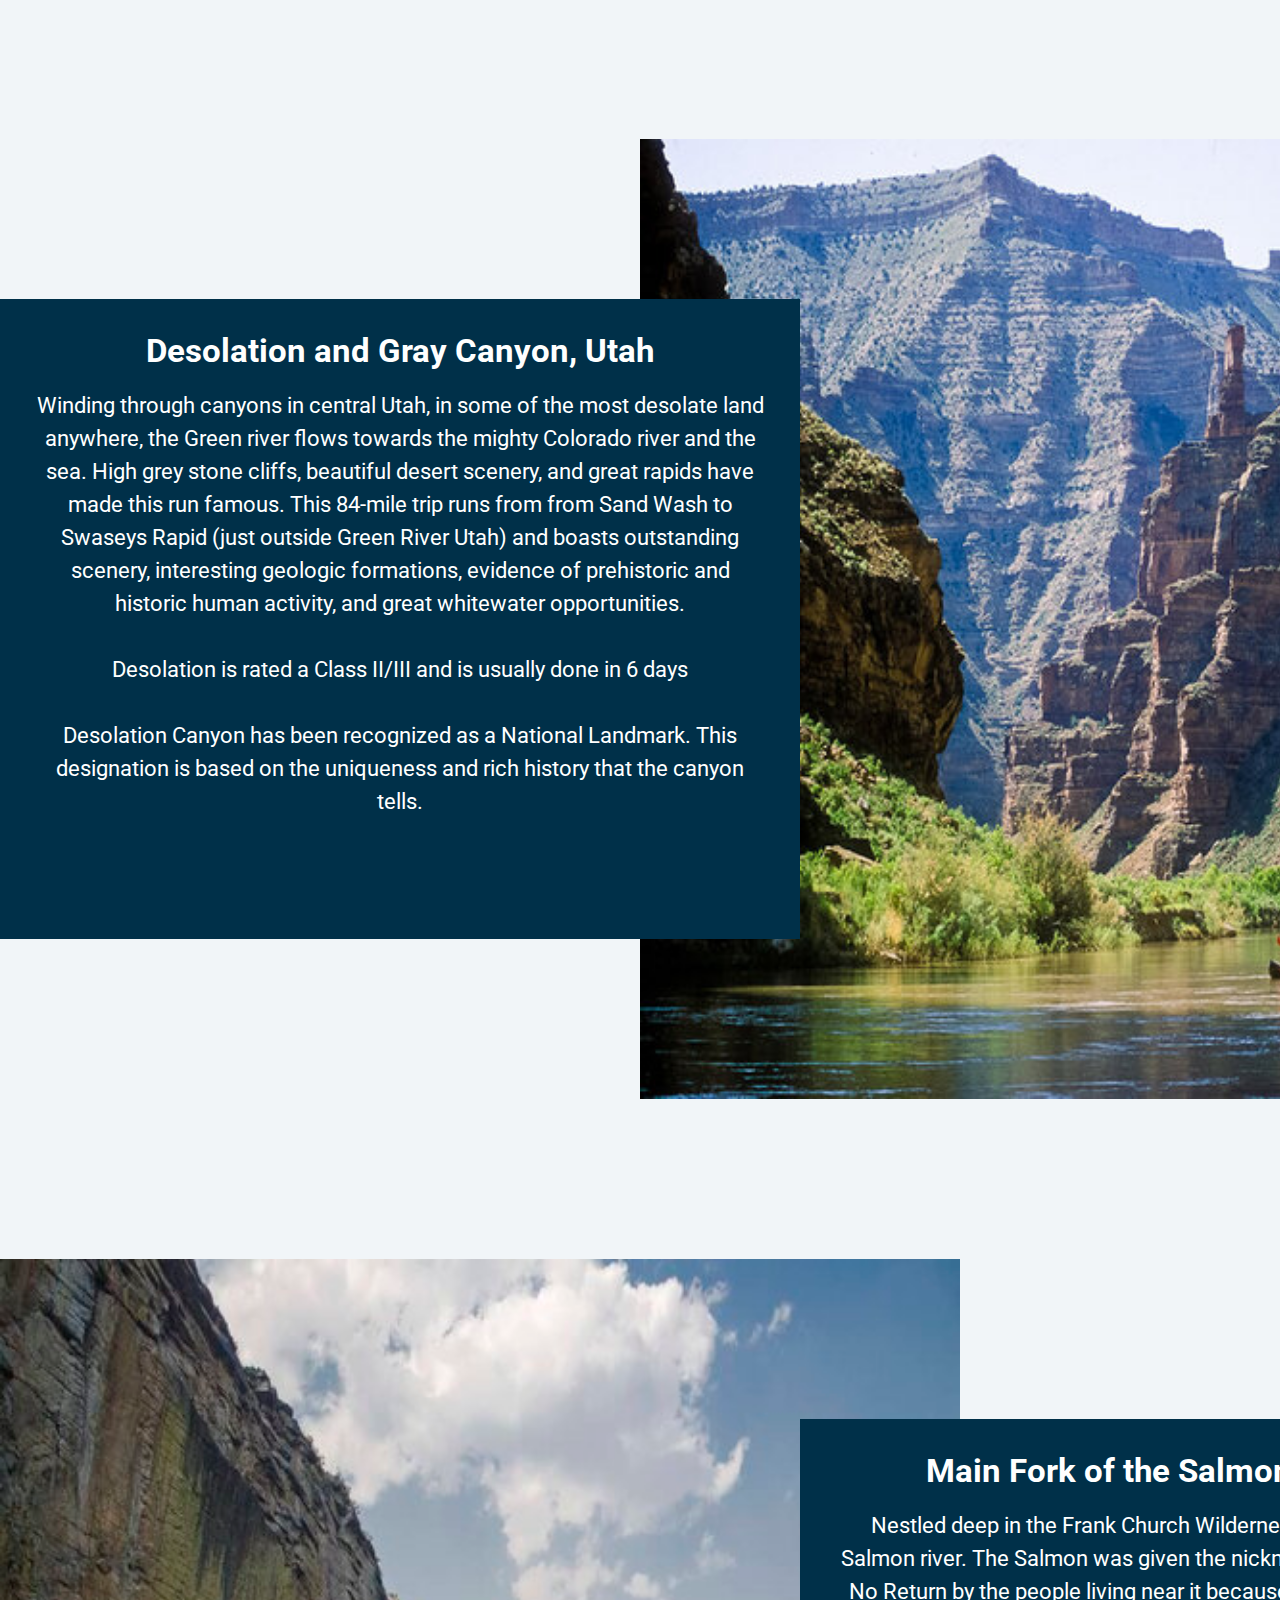
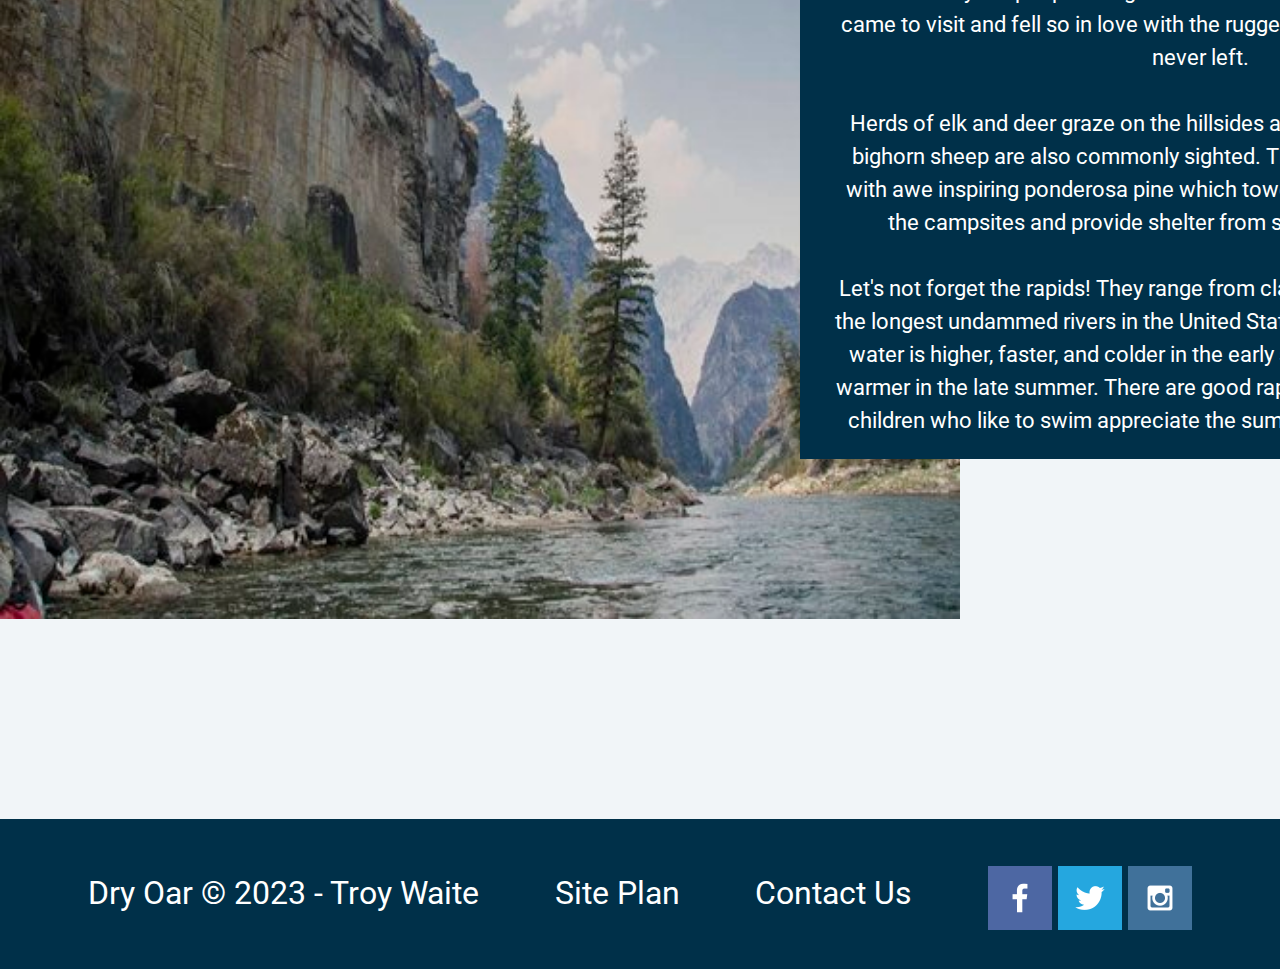
<file: wwr/rivers.html>
<!DOCTYPE html>
<html lang="en">
<head>
    <link rel="stylesheet" href="styles/style.css">
    <meta charset="UTF-8">
    <meta http-equiv="X-UA-Compatible" content="IE=edge">
    <meta name="viewport" content="width=device-width, initial-scale=1.0">
    <title>Whitewater Rafting Vacations | Dry Oar Boating | Rivers</title>
</head>
<body>
    <div id ="content" >    
        <header>
            <a id="logo_link" href = "index.html">
                <img class="logo" src="images/logo.png" alt="Dry Oar Logo">
            </a>
            <nav>
                <a href="index.html">Home</a>
                <a href="rivers.html">Page 2</a>
                <a href="site-plan-rafting.html">Site Plan</a>
                <a href="contactus.html">Contact Us</a>
            </nav>
        </header> 
        <div id="hero">
            <div id="hero-box">
                <img id="hero-img" src="images/River.png" alt="People enjoying white water rafting">
            </div>
            <section id="hero-msg">
                <h1 class="river-title">Rivers</h1>
            </section> 
        </div>
        <main class="river-grid">
            <img class="river-az" src="images/rapids.jpg" alt="Grand Canyon, Arizona">
            <section class="river-az-msg">
                <h2>Grand Canyon, Arizona</h2>
                <p> This is the grand daddy of all canyons and the grand daddy of all river trips. You will never forget your visit to the Grand Canyon.
                    Grand Canyon river rafting combines world-class whitewater with breathtaking scenery to make one truly unforgettable river experience. <br><br>
                    The canyon is filled not only with exhilarating whitewater rapids, but with side canyons and ancient indian ruins accessible only by river.                    
                    CLASS I - X: The Grand Canyon uses a unique river rating scale. <br><br>
                    The rapids in the Canyon are technically rated I - X ( 1 - 10) to accommodate such a wide variety of rapids and river variances. 
                    However, most people are familiar with the regular I - V river rating scale, so we often refer to both.
                </p>
            </section>
            <img class="river-ut" src="images/desolation.jpg" alt="Desolation and Gray Canyon">
            <section class="river-ut-msg">
                <h2>Desolation and Gray Canyon, Utah</h2>
                <p>Winding through canyons in central Utah, in some of the most desolate land anywhere, the Green river flows towards the mighty Colorado river and the sea. High grey stone cliffs, beautiful desert scenery, and great rapids have made this run famous. This 84-mile trip runs from from Sand Wash to Swaseys Rapid (just outside Green River Utah) and boasts outstanding scenery, interesting geologic formations, evidence of prehistoric and historic human activity, and great whitewater opportunities.
                    <br><br>Desolation is rated a Class II/III and is usually done in 6 days
                    <br><br>Desolation Canyon has been recognized as a National Landmark.  This designation is based on the uniqueness and rich history that the canyon tells. 
                </p>
            </section>
            <img class="river-id" src="images/salmon.jpg" alt="Main Fork of the Salmon River, Idaho">
            <section class="river-id-msg">
                <h2>Main Fork of the Salmon River, Idaho</h2>
                <p> Nestled deep in the Frank Church Wilderness of No Return winds the Salmon river. The Salmon was given the nickname long ago as the River of No Return 
                    by the people living near it because of the number of folks that came to visit and fell so in love with the rugged beauty of the river that they never left.
                    <br><br>
                    Herds of elk and deer graze on the hillsides around the river and bear and bighorn sheep are also commonly sighted. The river corridor is also lined with awe inspiring ponderosa pine 
                    which tower over the sandy beaches in the campsites and provide shelter from sun or rain when needed.
                    <br><br>
                    Let's not forget the rapids! They range from class I-IV. The Salmon is one of the longest undammed rivers in the United States. 
                    As a free flowing river the water is higher, faster, and colder in the early summer & lower, slower and warmer in the late summer. 
                    There are good rapids all summer. Families with children who like to swim appreciate the summer's slower, warmer water. 
                </p>
            </section>
        </main>
        <footer>
            <p>Dry Oar &copy; 2023 - Troy Waite</p>
            <p><a href="site-plan-rafting.html">Site Plan</a></p>
            <p><a href="contactus.html">Contact Us</a></p>
            <div class="social">
                <a href="https://facebook.com" target="_blank">
                    <img src="images/facebook.png" alt="fb icon">
                </a>
                <a href="https://twitter.com" target="_blank">
                    <img src="images/twitter.png" alt="twitter icon"> 
                </a>
                <a href="https://instagram.com" target="_blank">
                    <img src="images/instagram.png" alt="instagram icon">
                </a> 
            </div>    
        </footer>
    </div>
</body>
</html>
</file>
<file: Personal/styles/style.css>
@import url('https://fonts.googleapis.com/css?family=IM+Fell+French+Canon+SC|Lato|Courgette');

#content {
    max-width: 1600px;
    margin: 0 auto;
    background-color:#f1f5f8;
}
header {
    background-color:#396E94;
    display: grid;
    grid-template-columns: 150px auto;
}     
nav {
    display: flex;
    justify-content: space-around;
    
}        
nav a{
    text-align: center;
    color: white;
    text-decoration:none;
    padding: 25px;
    font-size: 1.5em;
}
nav a:hover {
    background-color: #B1B6A6;
    color: black;
}  
.logo {
    width: 280px;
}   
#ward-img {
    width: 100%;
}

p{
    font-size: 1.5em; 
}

.home-grid{
    display: grid;
    grid-template-columns: repeat(10, 160px);
    grid-template-rows: repeat(10, auto);
}  

.home-msg{
    text-align: center;
}

.sacrament_program {
    text-align: center;
    grid-column: 1/11;
    grid-row: 1;
    font-size: 2em;
}

.second_hour {
    text-align: center;
    grid-column: 1/11;
    grid-row: 2;
    font-size: 2em;
}

.ward_announcements {
    text-align: center;
    grid-column: 1/11;
    grid-row: 3;
    font-size: 2em;
}

.resource-grid{
    display: grid;
    grid-template-columns: repeat(3, 527px);
    grid-template-rows: repeat(3, auto);
} 

.recommend{
    margin: 20px;
    grid-column: 1/2;
    grid-row: 2/3;
    text-align: center;
}
.bishop{
    margin: 20px;
    grid-column: 2/3;
    grid-row: 2/3;
    text-align: center;
}
.bulletin{
    margin: 20px;
    grid-column: 3/3;
    grid-row: 2/3;
    text-align: center;
}

h1{
    font-size: 4em;
    font-family: Courgette,"Brush Script Mt",sans-serif;
    text-align: center;
}

h2{
    font-size: 2em;
    text-align: center;
    font-family: Courgette,"Brush Script Mt",sans-serif;
    margin: 0;
} 
#home-msg {
    text-align: center;
}
#background {
    height: 725px;
    background-color:#819595;
    grid-column: 1/11;
    grid-row: 5/11;
}  

.temple{
    margin-top:50px;
    border: 10px solid black;
    width: 100%;
    grid-column: 2/6;
    grid-row: 5/10;
}

.msg{
    margin-top:50px;
    background-color:#003049;
    color: white;
    line-height: 1.5em;
    padding: 35px;
    grid-column: 6/10;
    grid-row: 6/9;
}
.msg p{
    color: white; 
    font-size: 1.5em;   
}

.msg h2{
    color: white;  
    font-family: Lato,Helvetica, sans-serif;
}


body {
    background-color: #fcfbfb;
    font-size: 15px;
    font-family: Lato,Helvetica, sans-serif;
    margin: 0 auto;
    padding: 0;
}

.rs-card{
    margin: 20px;
    grid-column: 1/3;
    grid-row: 1;
    text-align: center;
}

.rs-card_txt{
    margin: 20px;
    grid-column: 5/10;
    grid-row: 1;
    text-align: center;
}

.eq-card{
    margin: 20px;
    grid-column: 1/3;
    grid-row: 2;
    text-align: center;
}

.eq-card_txt{
    margin: 20px;
    grid-column:  5/10;
    grid-row: 2;
    text-align: center;
}

.yw-card{
    margin: 20px;
    grid-column: 1/3;
    grid-row: 3;
    text-align: center;
}

.yw-card_txt{
    margin: 20px;
    grid-column:  5/10;
    grid-row: 3;
    text-align: center;
}

.ym-card{
    margin: 20px;
    grid-column: 1/3;
    grid-row: 4;
    text-align: center;
}

.ym-card_txt{
    margin: 20px;
    grid-column:  5/10;
    grid-row: 4;
    text-align: center;
}

.ms-card{
    margin: 20px;
    grid-column: 1/3;
    grid-row: 5;
    text-align: center;
}

.ms-card_txt{
    margin: 20px;
    grid-column:  5/10;
    grid-row: 5;
    text-align: center;
}

.pm-card{
    margin: 20px;
    grid-column: 1/3;
    grid-row: 6;
    text-align: center;
}

.pm-card_txt{
    margin: 20px;
    grid-column: 5/10;
    grid-row: 6;
    text-align: center;
}
footer{
    background-color:#396E94;
    color: white;
    font-size: 1.2em;
    padding: 25px 50px;
    margin-top: 25px; 
    display: flex;
    justify-content: space-around;
    align-items: center;
}
footer a{
    color: white;  
    text-decoration: none; 
}
footer p {
    font-size: 1.2em;
} 
footer p a:hover{
    color: #d9c2a3;   
    text-decoration: underline; 
}

.container {
    position: relative;
    width: 100%;
  }
  
.image {
    display: block;
    width: 100%;
    height: auto;
  }
  
.overlay {
    position: absolute;
    top: 0;
    bottom: 0;
    left: 0;
    right: 0;
    height: 100%;
    width: 100%;
    opacity: 0;
    transition: .5s ease;
    background-color: #008CBA;
  }
  
.container:hover .overlay {
    opacity: 1;
  }
  
.text {
    color: white;
    font-size: 20px;
    position: absolute;
    top: 50%;
    left: 50%;
    -webkit-transform: translate(-50%, -50%);
    -ms-transform: translate(-50%, -50%);
    transform: translate(-50%, -50%);
    text-align: center;
  }
</file>
<file: wwr/styles/style.css>
@import url('https://fonts.googleapis.com/css2?family=Courgette&family=Roboto:wght@300&display=swap');

#content {
    max-width: 1600px;
    margin: 0 auto;
    background-color:#f1f5f8;
}
#background {
    height: 725px;
    background-color:#669BBC;
    grid-column: 1/11;
    grid-row: 4/9;
}   

#hero {
    display: grid;
    grid-template-columns: 1fr 3fr 1fr;
}

#hero-box {
    grid-column: 1/4;
    grid-row: 1/3;
}
#hero-msg {
    grid-column: 2/3;
    grid-row: 1/2;
}                         

#hero-msg h1, #hero-msg h4{
    text-align: center;
    color: #ffffff;
}

#hero-img {
    width: 100%;
}
.button-box{
    text-align: center;
}
.book, .join{
    background-color:#669BBC;
    text-decoration:none;
    color:white;
    font-size: 18px;
    padding: 15px 30px;
    margin-top: 50px;
    border-radius: 5px;
}
.book:hover, .join:hover{
    background-color: #fcfbfb; 
    color: black;
}
.msg{
    background-color:#003049;
    color: white;
    line-height: 1.5em;
    padding: 35px;
    grid-column: 6/10;
    grid-row: 6/7;
}

.icon {
    width: 80px;
    padding-top: 10px;
}    
.logo {
    width: 80px;
}   
.home-title{
    color: black;
    font-size: 2em;
    margin-top: 10px;
    font-family: Courgette,"Brush Script Mt",sans-serif;
}   
.river-title{
    color: black;
    font-size: 4em;
    margin-top: 10px;
    font-family: Courgette,"Brush Script Mt",sans-serif;
}  
.home-grid{
    display: grid;
    grid-template-columns: repeat(10, 160px);
    grid-template-rows: repeat(30, auto);
}   
.msg h2{
    color: white;  
    font-family: Roboto,Helvetica, sans-serif;
}
.msg p{
    color: white; 
    font-size: .8em;   
    padding-bottom: 15px;
}
main section {
    text-align: center;
}
main section img{
    box-sizing: border-box;
}
nav a{
    text-align: center;
    color: #fcfbfb;
    text-decoration:none;
    padding: 35px
}
nav a:hover {
    background-color: black;
    color: #d9c2a3;
}      
body {
    background-color: #fcfbfb;
    font-size: 22px;
    font-family: Roboto,Helvetica, sans-serif;
    margin: 0 auto;
    padding: 0;
}
h2{
    margin: 0;
}
header {
    background-color:#003049;
    display: grid;
    grid-template-columns: 150px auto;
}     
nav {
    display: flex;
    justify-content: space-around;
}        
footer{
    background-color:#003049;
    color: white;
    font-size: 1.2em;
    padding: 25px 50px;
    margin-top: 200px; 
    display: flex;
    justify-content: space-around;
    align-items: center;
}
footer a{
    color: white;  
    text-decoration: none; 
}
footer p {
    font-size: 1.2em;
} 
footer p a:hover{
    color: #d9c2a3;   
    text-decoration: underline; 
}
footer .social img{
    padding-top: 15px;
}
h4{
    color: black;   
}
#logo_link {
    padding-top: 5px;
    justify-self: center;
    align-self: center;
}
.rivers-card{
    margin: 200px 0;
    grid-column: 2/4;
    grid-row: 2/3;
}
.camping-card{
    margin: 200px 0;
    grid-column: 5/7;
    grid-row: 2/3;
}
.rapids-card{
    margin: 200px 0;
    grid-column: 8/10;
    grid-row: 2/3;
}
.card-img{
    border: 10px solid black;
    width: 100%;
    transition: transform .5s;
    box-shadow: 5px 5px 10px #6f7364;
}
.card-img:hover {
    opacity: .6;
    transform: scale(1.1);
}
.mountains{
    border: 10px solid black;
    width: 100%;
    grid-column: 2/7;
    grid-row: 5/8;
}

.river-grid{
    display: grid;
    grid-template-columns: repeat(10, 160px);
    grid-template-rows: repeat(21, 160px);
} 
.river-az{
    width: 100%;
    grid-column: 1/7;
    grid-row: 2/4; 

}
.river-az-msg{
    background-color:#003049;
    color: white;
    line-height: 1.5em;
    padding: 35px;
    grid-column: 6/11;
    grid-row: 3/7;
}
.river-ut{
    width: 100%;
    grid-column: 5/11;
    grid-row: 9/12;
}
.river-ut-msg{
    background-color:#003049;
    color: white;
    line-height: 1.5em;
    padding: 35px;
    grid-column: 1/6;
    grid-row: 10/14;
}
.river-id{
    width: 100%;
    grid-column: 1/7;
    grid-row: 16/21;
}
.river-id-msg{
    background-color:#003049;
    color: white;
    line-height: 1.5em;
    padding: 35px;
    grid-column: 6/11;
    grid-row: 17/21;
}


#feedback {
    background-color: antiquewhite;
    position: absolute;
    top: 0;
    left: 0;
    right: 0;
    padding: .5em;
    /* make this element invisible until we are ready for it */
    display: none;      
}
.moveDown {
    margin-top: 3em;
}
   
form {
    /* Center the form on the page */
    margin: 0 auto;
    width: 400px;
    /* Form outline */
    padding: 1em;
    border: 1px solid #ccc;
    border-radius: 1em;
    }

ul {
    list-style: none;
    padding: 0;
    margin: 0;
    }

form li + li {
    margin-top: 1em;
    }

label {
    /* Uniform size & alignment */
    display: inline-block;
    width: 90px;
    text-align: right;
    }

input, textarea {
    /* To make sure that all text fields have the same font settings
        By default, text areas have a monospace font */
    font: 1em sans-serif;

    /* Uniform text field size */
    width: 300px;
    box-sizing: border-box;

    /* Match form field borders */
    border: 1px solid #999;
    }

input:focus, textarea:focus {
    /* Additional highlight for focused elements */
    border-color: #000;
    }

textarea {
    /* Align multiline text fields with their labels */
    vertical-align: top;

    /* Provide space to type some text */
    height: 5em;
    }

.button {
    /* Align buttons with the text fields */
    padding-left: 90px; /* same size as the label elements */
    }

button {
    /* This extra margin represent roughly the same space as the space
        between the labels and their text fields */
    margin-left: 0.5em;
    }

/*
@media screen and (max-width: 900px) 
{
    #hero, .home-grid {
        display: block;
        height: auto;
    }
    nav, footer {
        flex-direction: column;
    }
    nav a {
        display: block;
        padding: 15px;
    }
    #hero {
        margin-top: 0;
    }
    #hero-msg {
        margin-top: 0;
    }
    #hero-msg h4 {
        display: none;
    }
    .home-title {
        font-size: 25px;
        color: #6f7364;
    }
    .rivers-card, .camping-card, .rapids-card { 
        margin: 50px auto;
        width: 60%;
    }
    #background {
        display: none;
        height: 725px
    }
    .mountains, .msg {
        width: 80%;
        display: block;
        margin: 0 auto;
    }
    footer {
        margin-top: 25px;
    }
}
 */
</file>
<file: css/positionstyles.css>
/* CSS - Name: "positionstyles.css" */
/* Activity 1 styles */
.content1 {
  /* This is the parent of the activity 1 boxes. */
  display: grid;
  grid-template-columns: 1fr 1fr;
  justify-items: center;
  gap: 20px;
}
.red1 { 
  width: 100%; 
  height: 100px; 
  background-color: red; 
  grid-column: 1/3;

} 
.green1 {
  width: 400px; 
  height: 400px; 
  background-color: green;
  row-gap: 40px;

} 
.yellow1 {
  width: 400px; 
  height: 400px; 
  background-color: gold; 
  row-gap: 40px;
} 
.blue1 {
  width: 100%; 
  height: 100px; 
  background-color: blue; 
  grid-column: 1/3;
} 
/* Activity 2 styles */ 
.content2 {
  /* This is the parent of the activity 2 boxes. */
  display: grid;
  grid-template-columns: 50px 50px 50px 50px 50px;

}
.red2 {
  width: 100px; 
  height: 100px; 
  background-color: red; 
  grid-column: 1/3;
  grid-row: 1/3;
} 
.green2 { 
  width: 100px; 
  height: 100px; 
  background-color: green; 
  grid-column: 2/4;
  grid-row: 2/4;
  place-self: center;
} 
.yellow2 {
  width: 100px; 
  height: 100px; 
  background-color: gold; 
  grid-column: 3/5;
  grid-row: 3/5;
  place-self: center;
} 
.blue2 {
  width: 100px; 
  height: 100px; 
  background-color: blue; 
  grid-column: 4/6;
  grid-row: 4/6;
} 
/* Activity 3 styles */ 
.content3 {
  /* This is the parent of the activity 3 boxes. */
  display: grid;
  grid-template-columns: 1fr .10fr .10fr 1fr;
  height: 400px;
}
.red3 {
  width: 100%; 
  height: 100%; 
  background-color: red; 
  grid-column: 1/5;
} 
.green3 {
  width: 100%; 
  height: 100%; 
  background-color: green;
  grid-column: 1/2;
  grid-row: 2/4;
} 
.yellow3 {
  width: 100%; 
  height: 100%; 
  background-color: gold; 
  grid-column: 4/5;
  grid-row: 2/4;
} 
.blue3 {
  width: 100%;
  height: 100%; 
  background-color: blue; 
  grid-row: 4/4;
  grid-column: 1/5;
} 
/* Activity 4 styles */ 
.content4 {
  /* This is the parent of the activity 4 boxes. */
  display: grid;
  grid-template-columns: 1fr 1fr;
  justify-items: center;
  height: 400px;
}
.red4 {
  width: 100%; 
  height: 100%; 
  grid-column: 1/2;
  grid-row: 1/4;
  background-color: red; 
} 
.green4 {
  width: 100%; 
  height: 100%; 
  grid-column: 2/3;
  grid-row: 1/1;
  background-color: green; 
} 
.yellow4 {
  width: 100%; 
  height: 100%; 
  grid-column: 2/3;
  grid-row: 2/3;
  background-color: gold; 
} 
.blue4 {
  width: 100%; 
  height: 100%; 
  grid-column: 2/3;
  grid-row: 3/3;
  background-color: blue; 
} 
/* Activity 5 styles */ 
.content5 {
  /* This is the parent of the activity 5 boxes. */
  height: 500px;
  font-size: 20px;

}
.red5 { 
  width: 100%; 
  height: 100px; 
  
  background-color: red; 
} 
.green5 { 
  width: 200px; 
  height: 200px; 
  background-color: green; 
  float: left;


} 
.yellow5 {
  width: 100%; 
  height: 300px; 
  background-color: gold; 
  top: 20px;
  text-align: justify;
} 
.blue5 {
  width: 100%; 
  height: 100px; 
  background-color: blue; 

} 
/* Activity 6 styles */ 
.content6 {
  /* This is the parent of the activity 6 boxes. */
  display: grid;
  height: 1000px;
  grid-template-columns: repeat(6, 1fr);
  grid-template-rows: repeat(6, 1fr);
}
.red6 {
  width: 100%; 
  height: 100%; 
  background-color: red; 
  grid-column: 1/5;
  grid-row: 1/3;
  z-index: -5;
} 
.green6 {
  width: 100%; 
  height: 100%; 
  background-color: green; 
  grid-column: 1/3;
  grid-row: 5/7;
  z-index: -3;
} 
.yellow6 {
  width: 100%; 
  height: 100%; 
  background-color: gold;
  grid-column: 5/7;
  grid-row: 3/7;
  z-index: -2; 
} 
.blue6 {
  width: 100%; 
  height: 100%; 
  background-color: blue; 
  grid-column: 2/6;
  grid-row: 2/6;
  z-index: -4;
} 


/* Do not make any changes below here */
.activity {
  width: 70%; 
  margin: 20px auto; 
  font-family: Arial, sans-serif; 
  border: 1px solid black; 
  padding: 10px; 
  clear:both; 
  overflow: auto;
} 

.hint {
  border: 1px solid grey;
  background: #e0e0e0;
  padding: .5em;
  position: relative;
  margin: 1em 0;
}
.hint h3 {
  margin: 0;
}
.hint:hover {
  background: #d0d0d0;
}
.hint > div {
  display: none;
}

.hint input[type=checkbox] {
  position: absolute;
  width: 100%;
  height: 100%;
  opacity: 0;
  z-index: 1;
  cursor: pointer;
}

.hint input[type=checkbox]:checked ~ div {
  display: block;
}

.hint i {
  position: absolute;
  transform: translate(-6px, 0);
  margin-top: 16px;
  right: 10px;
  top: -3px;
}
.hint i:before, .hint i:after {
  content: "";
  position: absolute;
  background-color: black;
  width: 3px;
  height: 9px;
}
.hint i:before {
  transform: translate(2px, 0) rotate(45deg);
}
.hint i:after {
  transform: translate(-2px, 0) rotate(-45deg);
}

.hint input[type=checkbox]:checked ~ i:before {
  transform: translate(-2px, 0) rotate(45deg);
}
.hint input[type=checkbox]:checked ~ i:after {
  transform: translate(2px, 0) rotate(-45deg);
}
.hint a {
  position: relative;
  z-index: 1;
}
</file>
